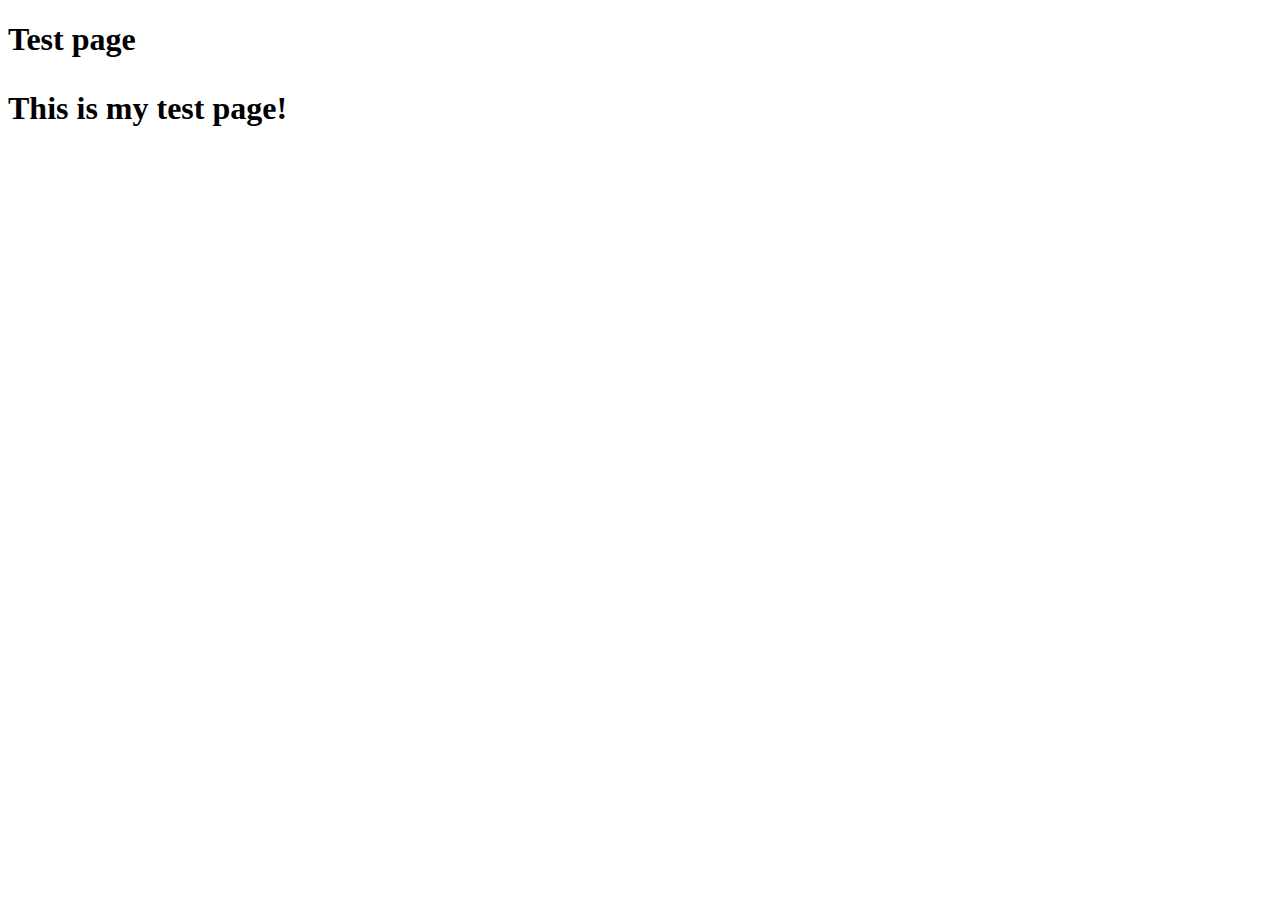
<file: example/index.html>
<!DOCTYPE html>
<html lang="en">
<head>
    <meta charset="UTF-8">
    <meta http-equiv="X-UA-Compatible" content="IE=edge">
    <meta name="viewport" content="width=device-width, initial-scale=1.0">
    <title>Document</title>
</head>
<body>
    <h1>Test page
        <p>This is my test page!</p>
    </h1>
</body>
</html>
</file>
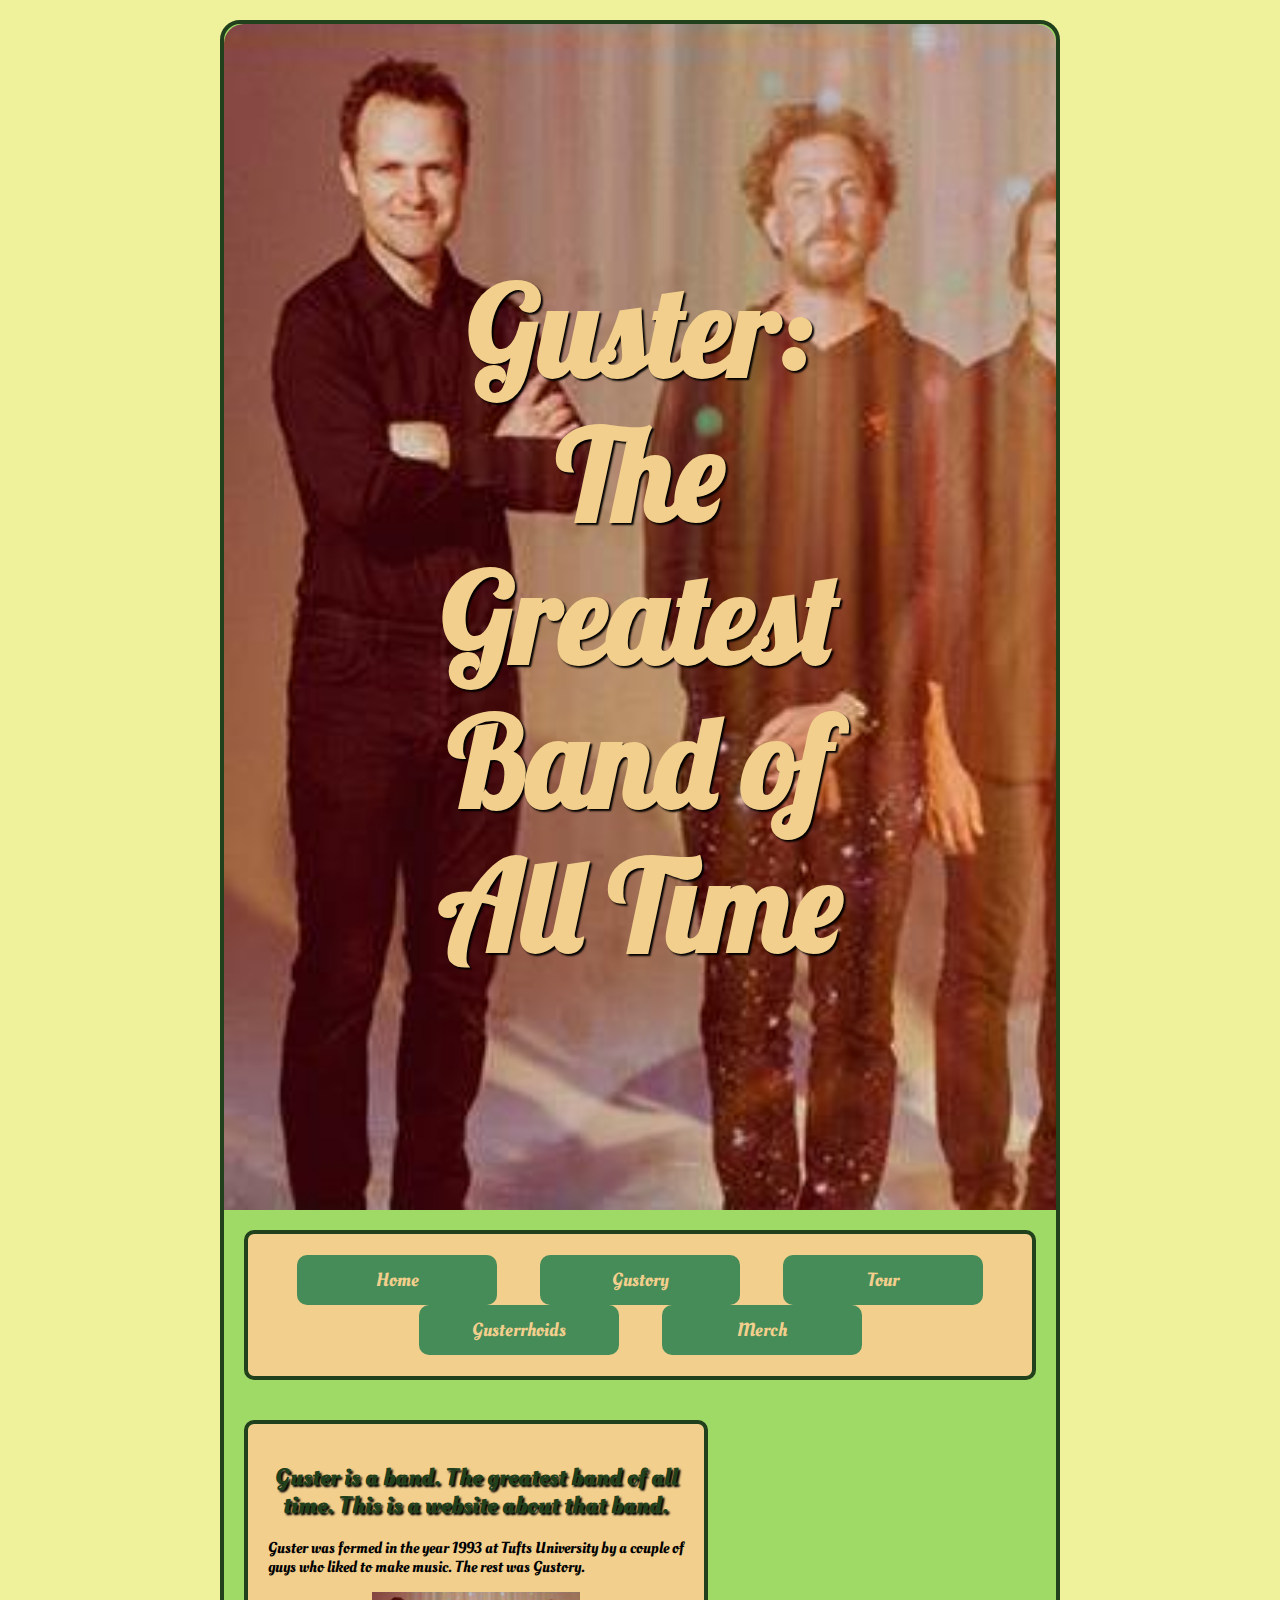
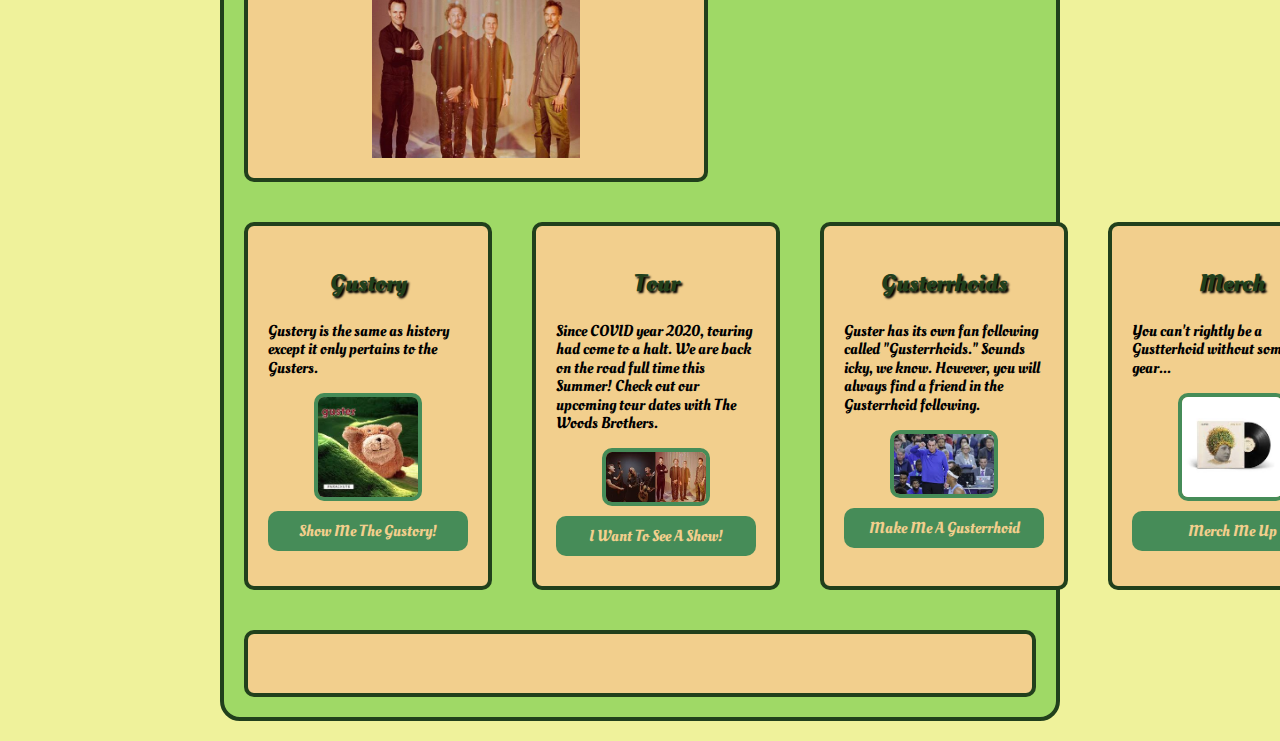
<file: Gusterrhoids/index.html>
<!DOCTYPE html>
<html lang="en">
<head>
    <meta charset="UTF-8">
    <link rel="preconnect" href="https://fonts.googleapis.com">
<link rel="preconnect" href="https://fonts.gstatic.com" crossorigin>
<link href="https://fonts.googleapis.com/css2?family=Lobster&family=Oleo+Script&display=swap" rel="stylesheet">
    <meta http-equiv="X-UA-Compatible" content="IE=edge">
    <meta name="viewport" content="width=device-width, initial-scale=1.0">
    <title>Guster: The Greatest Band of All Time</title>
    <link rel="shortcut icon" type="image/x-icon" href="images/favicon.ico">

    <link rel="stylesheet" href="css/normalize.css">
    <link rel="stylesheet" href="css/styles.css">
</head>
<body>
    <div id="container">


<header>
    <h1>Guster: The Greatest Band of All Time</h1>
</header>
<nav>
    <ul>
        <li><a href="index.html">Home</a></li>
        <li><a href="history.html">Gustory</a></li>
        <li><a href="tour.html">Tour</a></li>
        <li><a href="fans.html">Gusterrhoids</a></li>
        <li><a href="merch.html">Merch</a></li>
    </ul>
</nav>
<main>
<div id="upper_flex">
<section>
    <h2>Guster is a band. The greatest band of all time. This is a website about that band.</h2>
    <p>Guster was formed in the year 1993 at Tufts University by a couple of guys who liked to make music. The rest was Gustory.</p>
    <img src="images/welcome.jpg" alt="Welcome">
</section>

</div>
<div id="lower_flex">
    <div class="col">
        <h3>Gustory</h3>
        <p>Gustory is the same as history except it only pertains to the Gusters.</p>
        <img src="images/history1.jpg" alt="history1">
        <a class="button" href="history.html">Show Me The Gustory!</a>
    </div>
    <div class="col">
        <h3>Tour</h3>
        <p>Since COVID year 2020, touring had come to a halt. We are back on the road full time this Summer! Check out our upcoming tour dates with The Woods Brothers.</p>
        <img src="images/tour1.jpg" alt="Drange">
        <a class="button" href="tour.html">I Want To See A Show!</a>
    </div>
    <div class="col">
        <h3>Gusterrhoids</h3>
        <p>Guster has its own fan following called "Gusterrhoids." Sounds icky, we know. However, you will always find a friend in the Gusterrhoid following.</p>
        <img src="images/fan.jpg" alt="fan">
        <a class="button" href="fans.html">Make Me A Gusterrhoid</a></div>
    <div class="col">
        <h3>Merch</h3>
        <p>You can't rightly be a Gustterhoid without some Guster gear...</p>
        <img src="images/merch1.jpg" alt="merch1">
        <a class="button" href="merch.html">Merch Me Up</a>
    </div>
</div>

</main>
<footer>&copy;Gusterrhoids 2022</footer>
</div>  
</body>
</html>
</file>
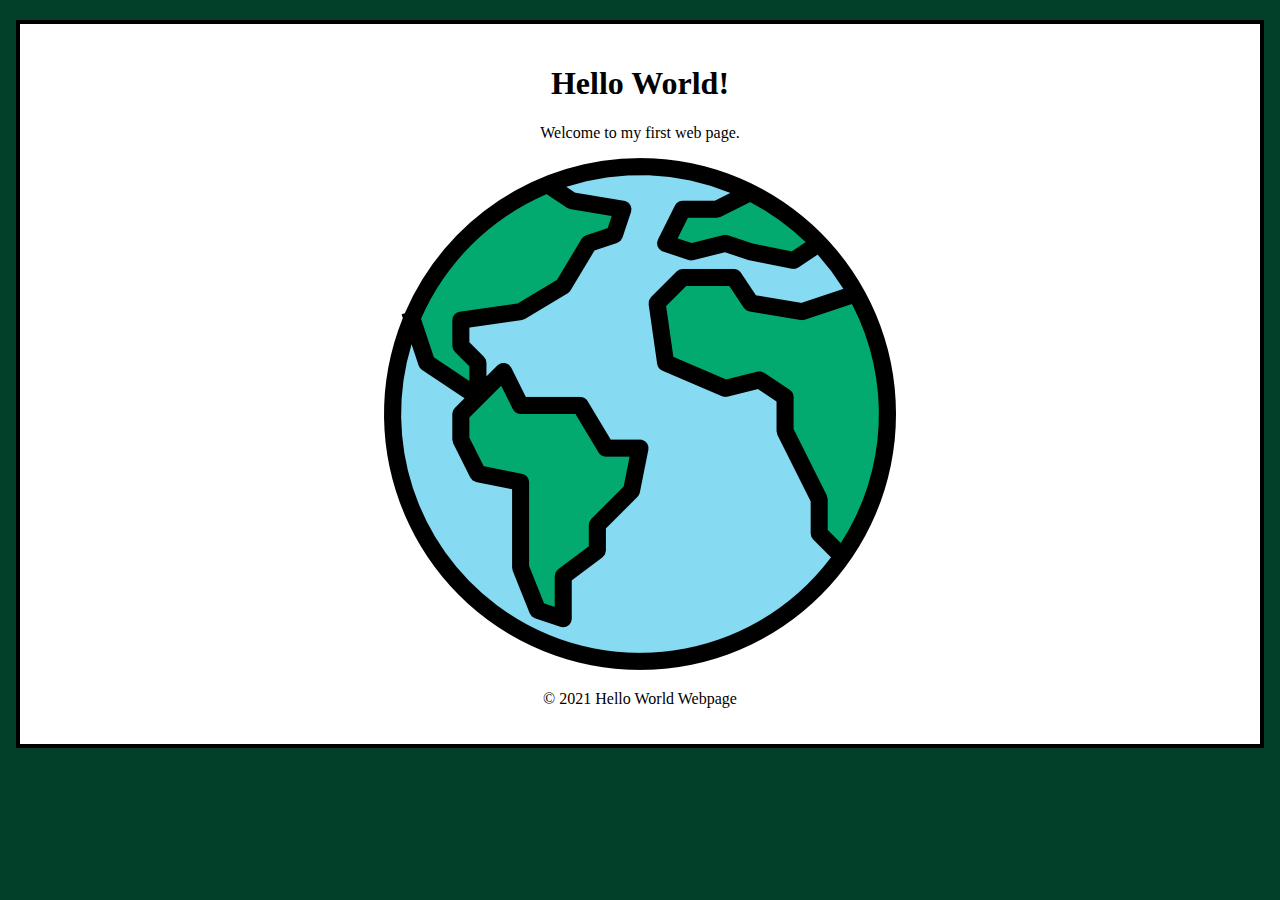
<file: hello__world/index.html>
<!DOCTYPE html>
 <html lang="en">
     <head>
         <meta charset="utf-8">
         <title>Hello World!</title>
         <style>
             html {
                 background-color: #024029;
             }
        

             body{
                 width: 1200px;
                 margin: 20px auto;
                 padding: 20px;
                 border: 4px solid #000;
                 background-color: white;
                 text-align: center;

             }

         </style>

     </head>
     <body>
         <h1>Hello World!</h1>
         <p>Welcome to my first web page.</p>
         <img src="images/world.png" alt="Hello World">
         <p>&copy; 2021 Hello World Webpage</p>
     </body>
 </html>
</file>
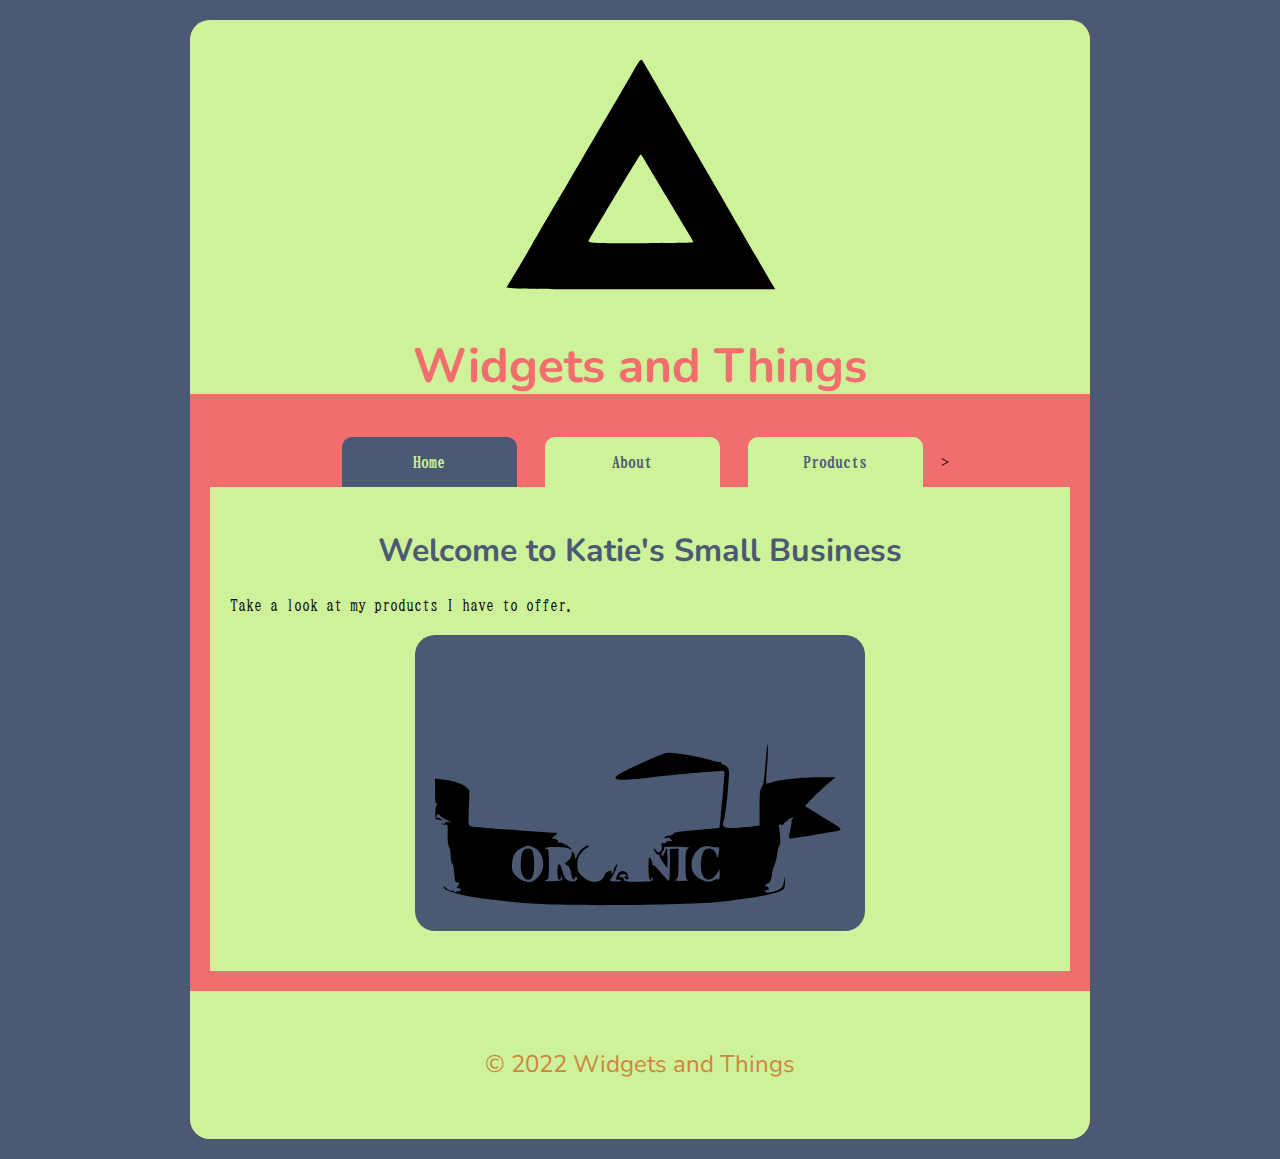
<file: Lab2/index.html>
<!DOCTYPE html>
<html lang="en">
<head>
    <title>Widgets and Things</title>
    <meta charset="utf-8">
    <link rel="preconnect" href="https://fonts.googleapis.com">
<link rel="preconnect" href="https://fonts.gstatic.com" crossorigin>
<link href="https://fonts.googleapis.com/css2?family=BIZ+UDMincho&family=Nunito:wght@200&display=swap" rel="stylesheet">
    <link rel="stylesheet" href="css files/normalize.css">
    <link rel="stylesheet" href="css files/styles.css">
    </head>
    
    <body>
        <div id="container">
<header>
    <img src="images/logo.svg" alt="Company Logo">
    <h1>Widgets and Things</h1>
</header>
<nav>
    
        <a class="active" href="index.html">Home</a></li>
            <a href="about.html">About</a></li>
            <a href="products.html">Products</a></li>
    >
</nav>
<main>
    <h2>Welcome to Katie's Small Business</h2>
    <p>Take a look at my products I have to offer.</p>
    <img src="images/product1.svg" alt="Product 1">
</main>
<footer>&copy; 2022 Widgets and Things</footer>
</div>


    </body>
</html>
</file>
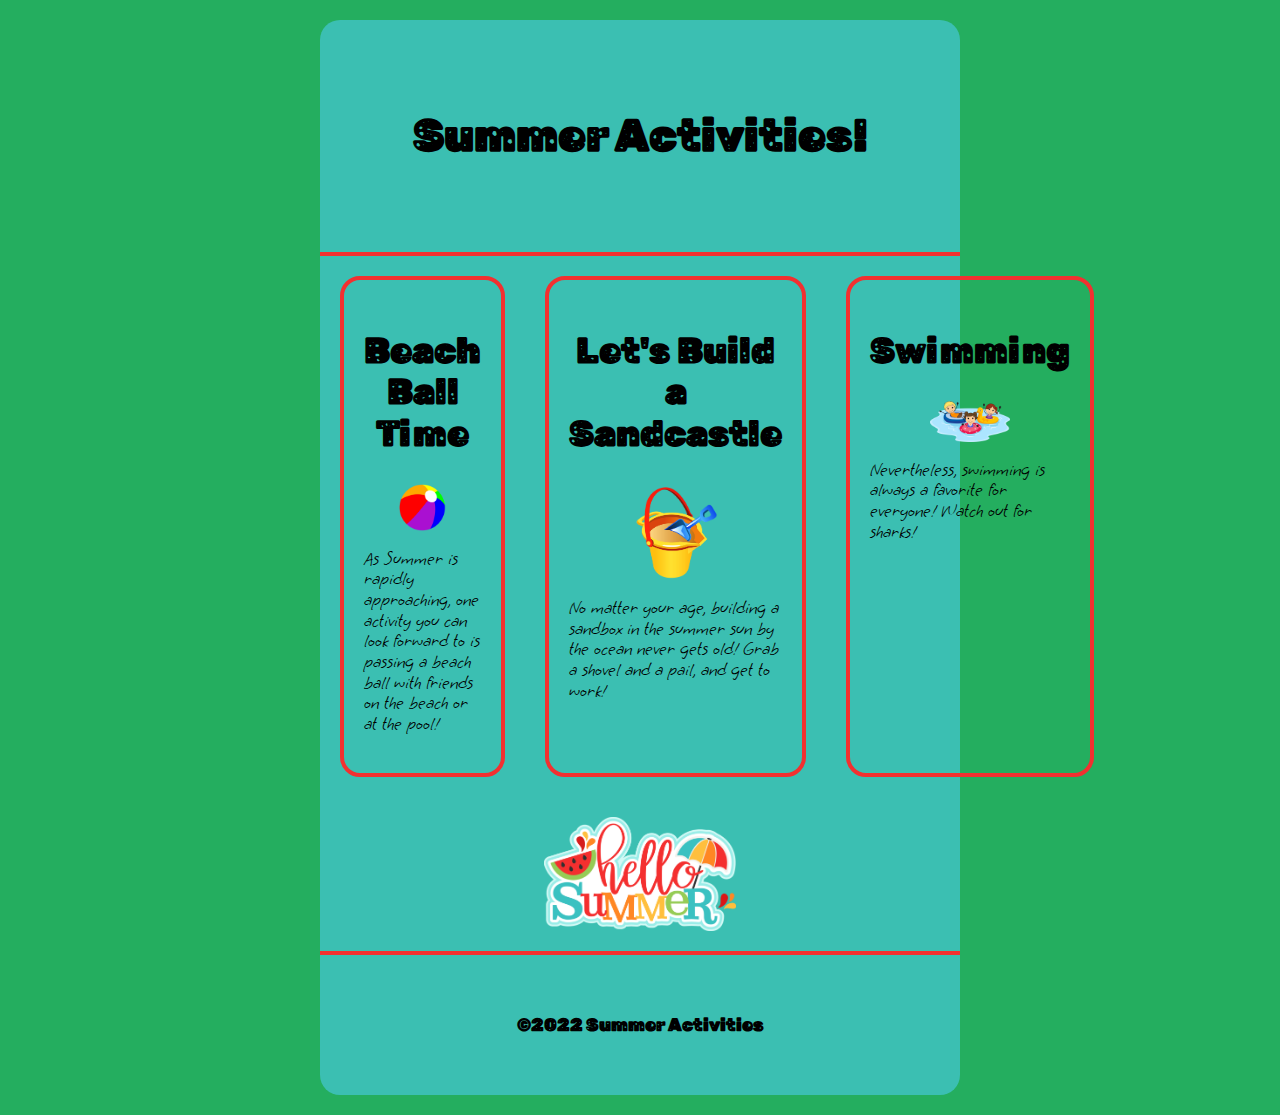
<file: Lab3/index.html>
<!DOCTYPE html>
<html lang="en">
<head>
    <meta charset="UTF-8">
    <meta http-equiv="X-UA-Compatible" content="IE=edge">
    <meta name="viewport" content="width=device-width, initial-scale=1.0">
    <title>CSS Flexbox</title>
    <link rel="preconnect" href="https://fonts.googleapis.com">
<link rel="preconnect" href="https://fonts.gstatic.com" crossorigin>
<link href="https://fonts.googleapis.com/css2?family=Grape+Nuts&family=Rubik+Moonrocks&display=swap" rel="stylesheet">
    <link rel="stylesheet" href="css/normalize.css">
    <link rel="stylesheet" href="css/styles.css">
    
</head>
<body>
    <div id="container">
        <header>
            <h1>Summer Activities!</h1>
        </header>
        <main>
<div id="flex">
    <div class="col">
        <h2>Beach Ball Time</h2>
        <img src="images/code.png" alt="random">
        <p>As Summer is rapidly approaching, one activity you can look forward to is passing a beach ball with friends on the beach or at the pool!</p>
     </div>
    <div class="col"> 
        <h2>Let's Build a Sandcastle</h2>
        <img src="images/laptop.png" alt="random">
        <p>No matter your age, building a sandbox in the summer sun by the ocean never gets old! Grab a shovel and a pail, and get to work!</p>
    </div>
    <div class="col">
    <h2>Swimming</h2>
    <img src="images/wireless-router.png" alt="random">
    <p>Nevertheless, swimming is always a favorite for everyone! Watch out for sharks!</div>
    </div>
        <img class="main_img" src="images/css.png" alt="random">
        </main>
        <footer>&copy;2022 Summer Activities</footer>
    </div>

</body>
</html>
</file>
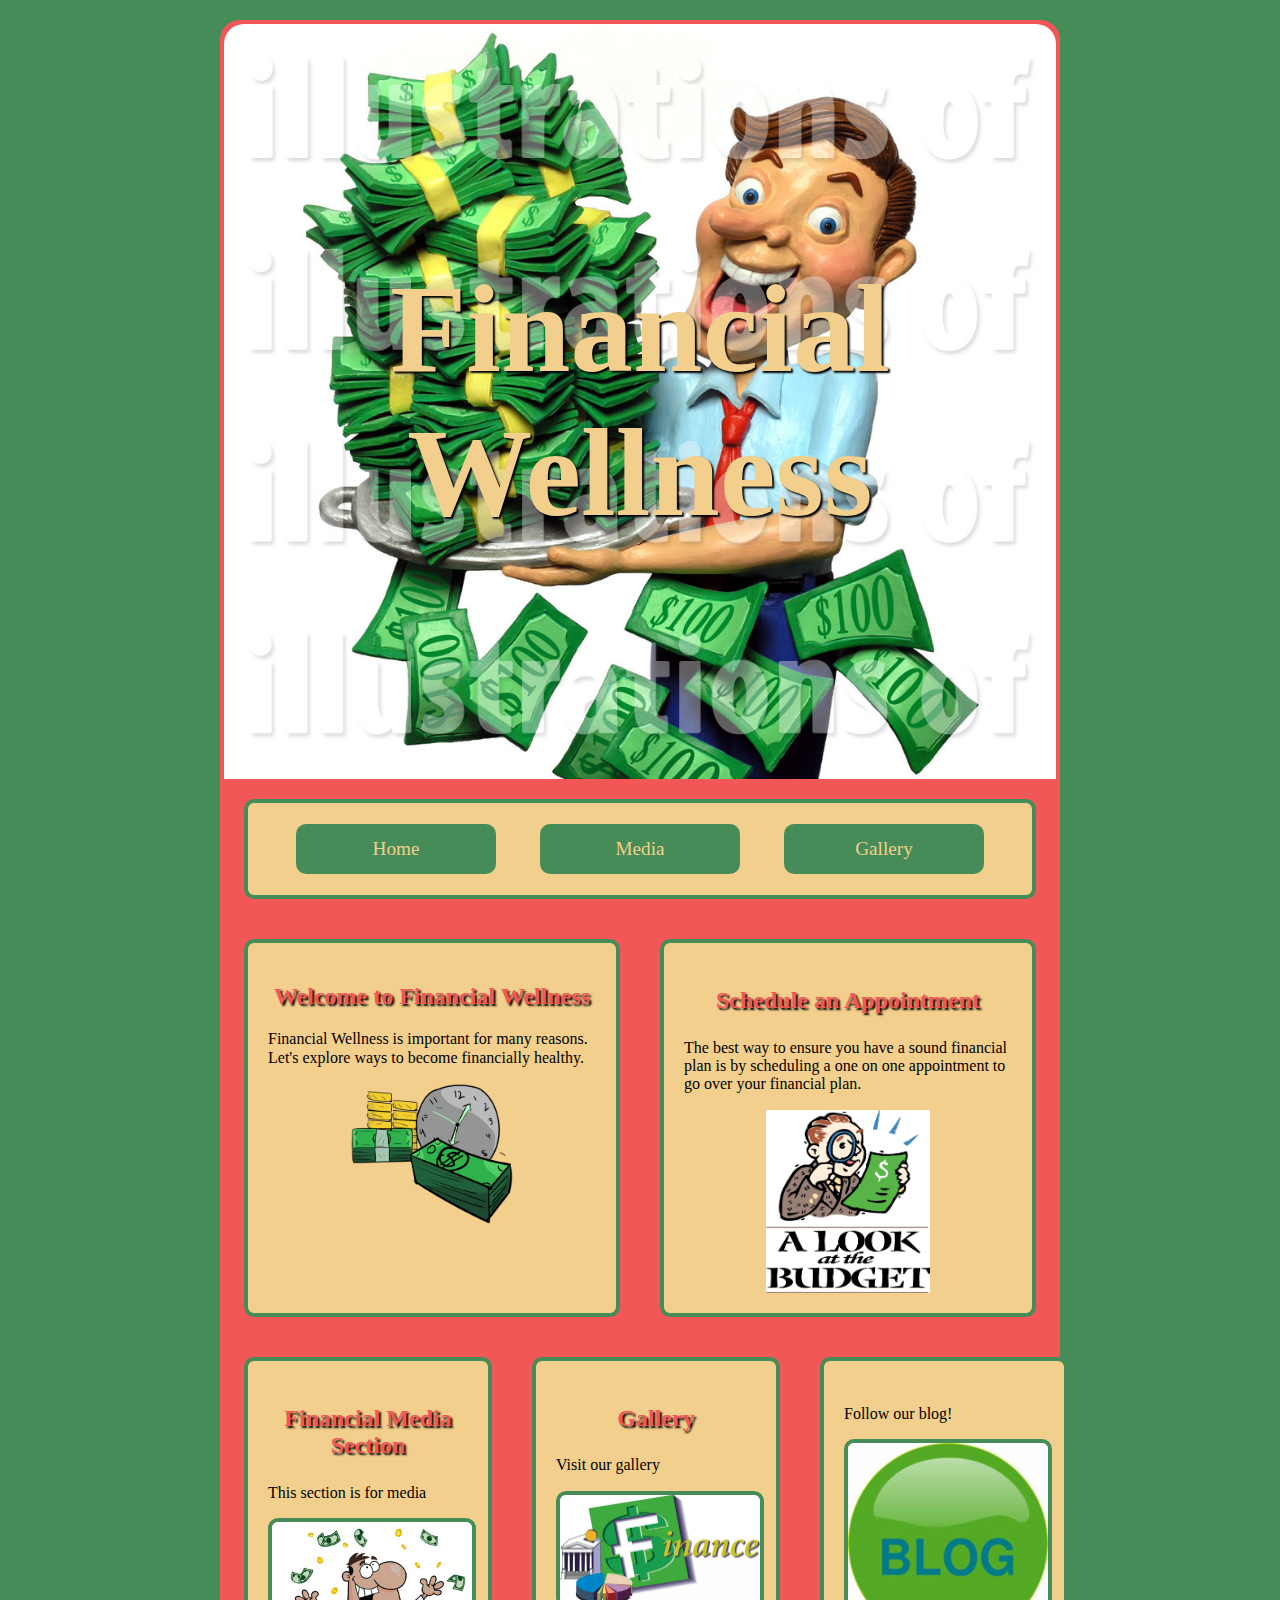
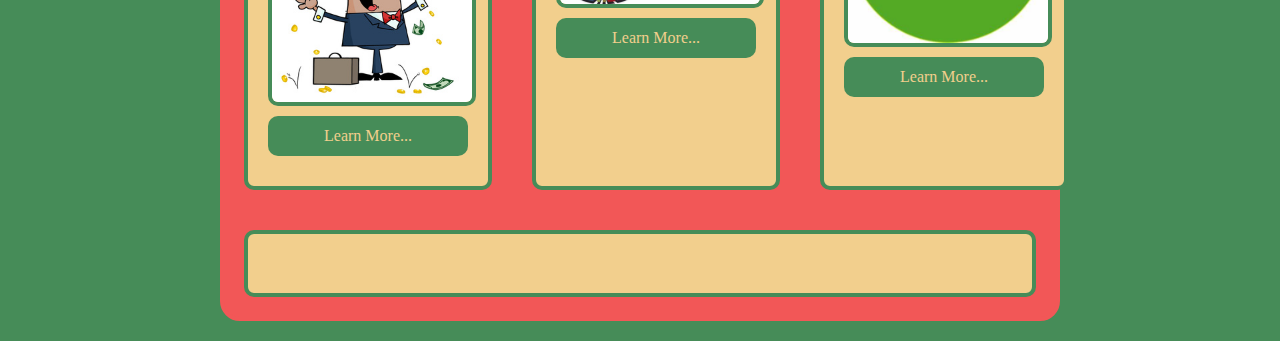
<file: Lab4/index.html>
<!DOCTYPE html>
<html lang="en">
<head>
    <meta charset="UTF-8">
    <meta http-equiv="X-UA-Compatible" content="IE=edge">
    <meta name="viewport" content="width=device-width, initial-scale=1.0">
    <title>Long Drive Golf Course</title>
    <link rel="stylesheet" href="css/normalize.css">
    <link rel="stylesheet" href="css/styles.css">
</head>
<body>
    <div id="container">


<header>
    <h1>Financial Wellness</h1>
</header>
<nav>
    <ul>
        <li><a href="index.html">Home</a></li>
        <li><a href="media.html">Media</a></li>
        <li><a href="gallery.html">Gallery</a></li>
    </ul>
</nav>
<main>
<div id="upper_flex">
<section>
    <h2>Welcome to Financial Wellness</h2>
    <p>Financial Wellness is important for many reasons. Let's explore ways to become financially healthy.</p>
    <img src="images/birdie.png" alt="Golf">
</section>
<aside>
    <h3>Schedule an Appointment</h3>
    <p>The best way to ensure you have a sound financial plan is by scheduling a one on one appointment to go over your financial plan.</p>
    <img src="images/gcourse3.jpg" alt="Golf">
</aside>
</div>
<div id="lower_flex">
    <div class="col">
        <h3>Financial Media Section</h3>
        <p>This section is for media</p>
        <img src="images/drange1.jpg" alt="Drange">
        <a class="button" href="media.html">Learn More...</a>
    </div>
    <div class="col">
        <h3>Gallery</h3>
        <p>Visit our gallery</p>
        <img src="images/drange2.jpg" alt="Drange2">
        <a class="button" href="media.html">Learn More...</a></div>
    <div class="col">
        <h3></h3>
        <p>Follow our blog!</p>
        <img src="images/drange3.jpg" alt="Drange3">
        <a class="button" href="#">Learn More...</a>
    </div>
</div>

</main>
<footer>&copy;Financial Wellness 2022</footer>
</div>  
</body>
</html>
</file>
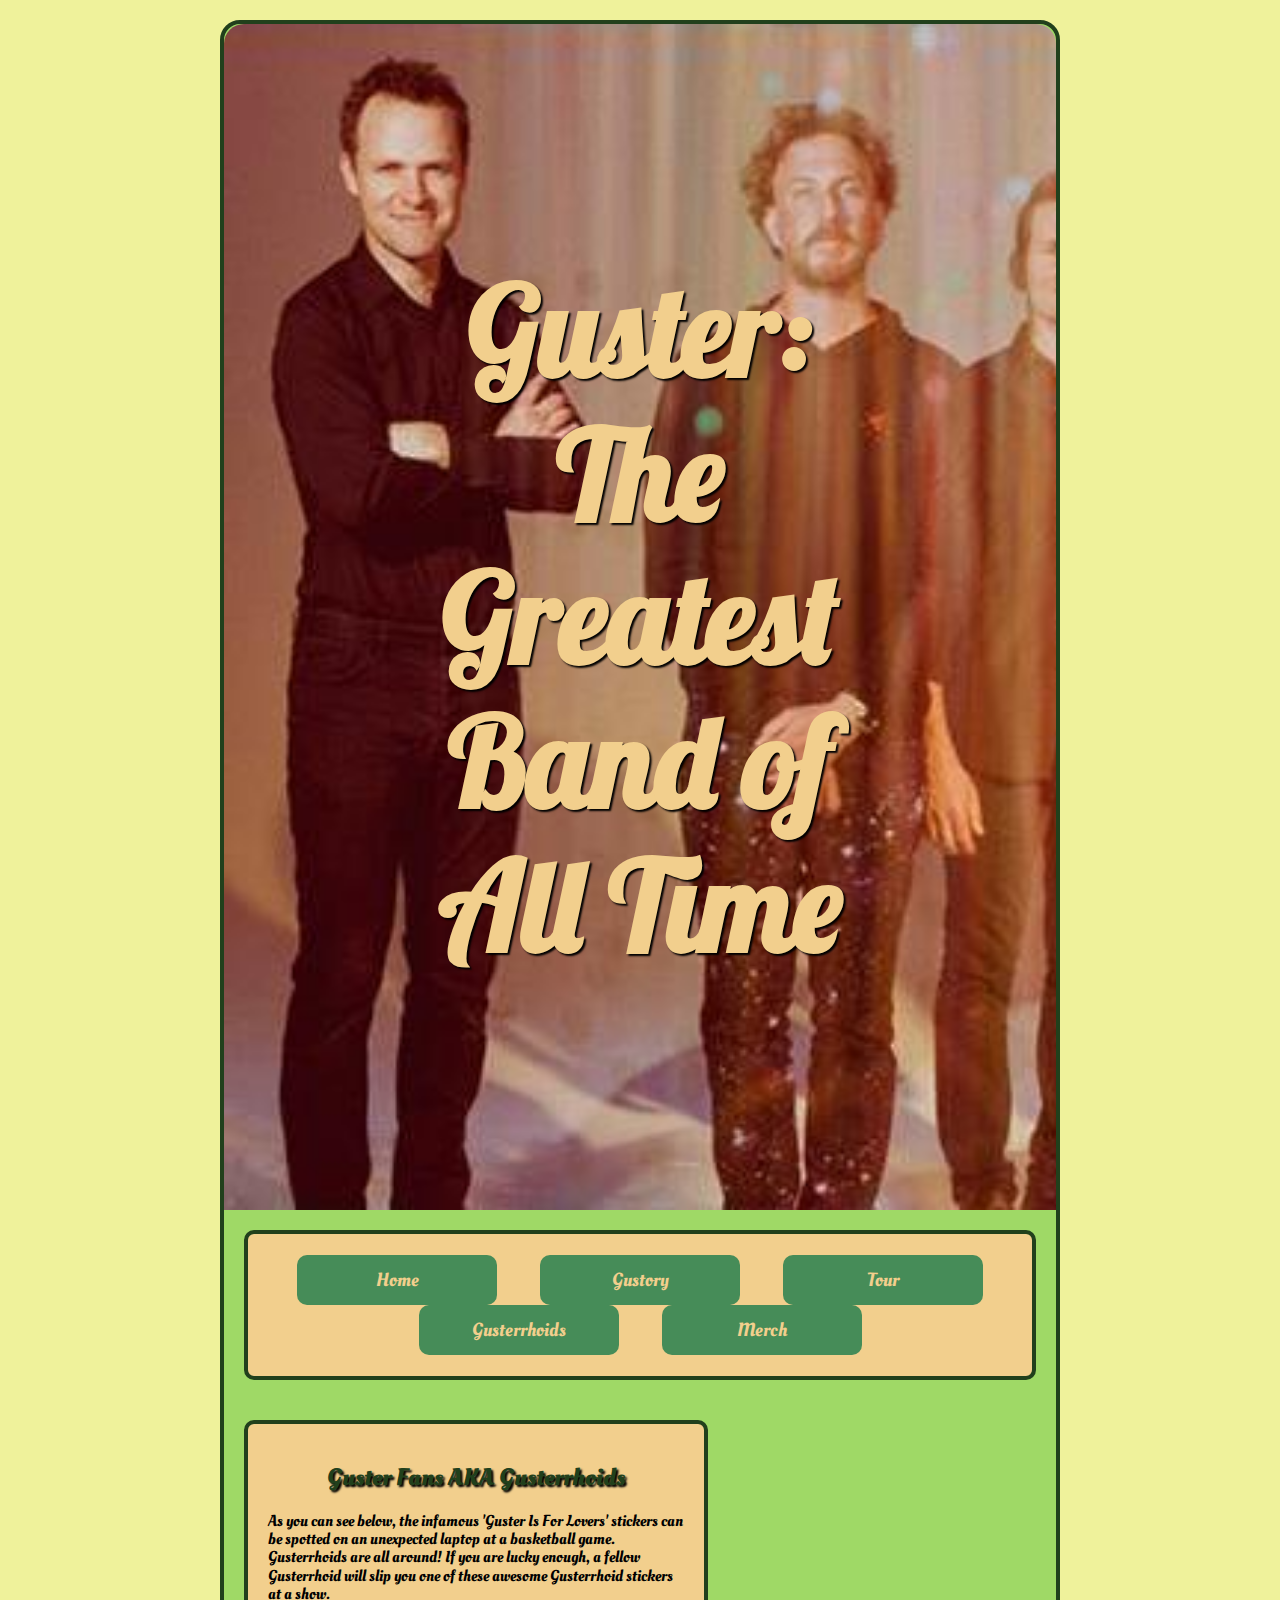
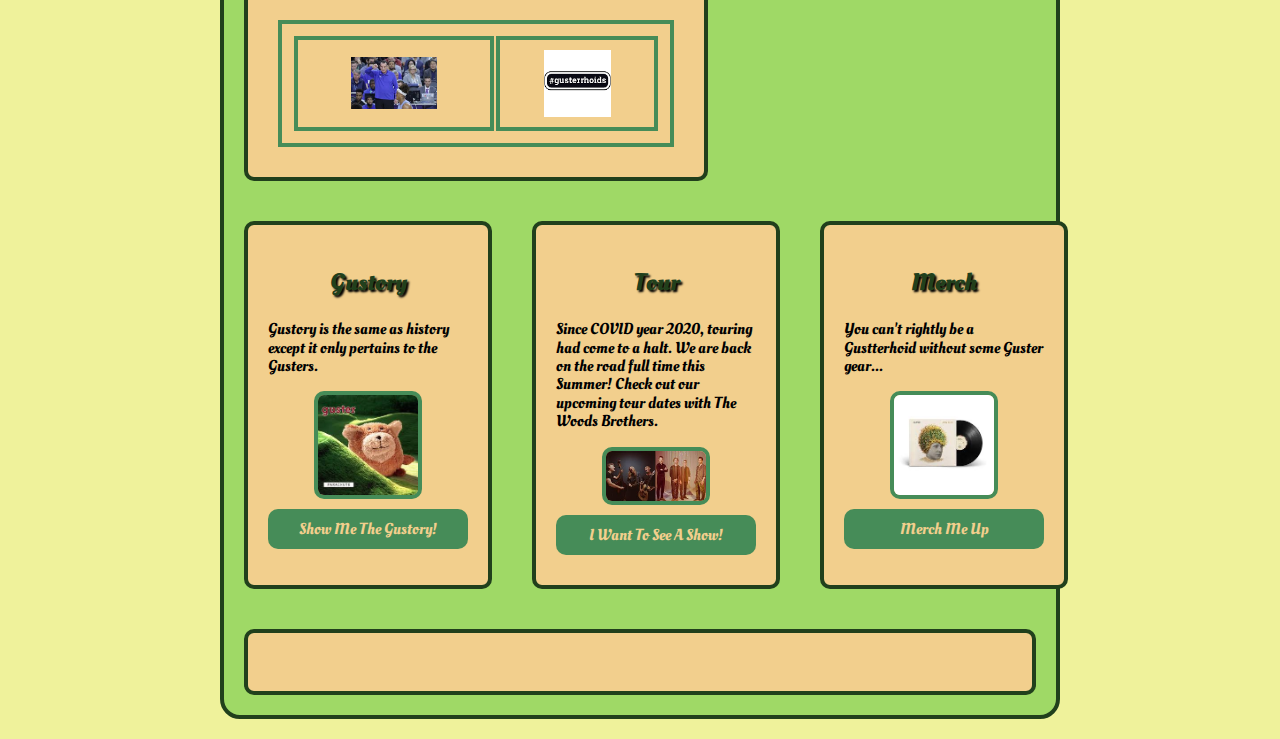
<file: Gusterrhoids/fans.html>
<!DOCTYPE html>
<html lang="en">
<head>
    <meta charset="UTF-8">
    <link rel="preconnect" href="https://fonts.googleapis.com">
<link rel="preconnect" href="https://fonts.gstatic.com" crossorigin>
<link href="https://fonts.googleapis.com/css2?family=Lobster&family=Oleo+Script&display=swap" rel="stylesheet">
    <meta http-equiv="X-UA-Compatible" content="IE=edge">
    <meta name="viewport" content="width=device-width, initial-scale=1.0">
    <title>Guster: The Greatest Band of All Time</title>
    <link rel="shortcut icon" type="image/x-icon" href="images/favicon.ico">

    <link rel="stylesheet" href="css/normalize.css">
    <link rel="stylesheet" href="css/styles.css">
</head>
<body>
    <div id="container">


<header>
    <h1>Guster: The Greatest Band of All Time</h1>
</header>
<nav>
    <ul>
        <li><a href="index.html">Home</a></li>
        <li><a href="history.html">Gustory</a></li>
        <li><a href="tour.html">Tour</a></li>
        <li><a href="fans.html">Gusterrhoids</a></li>
        <li><a href="merch.html">Merch</a></li>
    </ul>
</nav>
<main>
    
<div id="upper_flex">
    <section class="single_col">
    <h2>Guster Fans AKA Gusterrhoids</h2>
    <p>As you can see below, the infamous 'Guster Is For Lovers' stickers can be spotted on an unexpected laptop at a basketball game. Gusterrhoids are all around! If you are lucky enough, a fellow Gusterrhoid will slip you one of these awesome Gusterrhoid stickers at a show.</p>
    
<table>
        <tr>

            <td><img src="images/fan.jpg" alt="fan"></td>
            <td><img src="images/fan1.png" alt="fan1"></td>
    

        </tr>
       </tr>
    </table>
    



    </section>
    
</div>
<div id="lower_flex">
    <div class="col">
        <h3>Gustory</h3>
        <p>Gustory is the same as history except it only pertains to the Gusters.</p>
        <img src="images/history1.jpg" alt="history1">
        <a class="button" href="history.html">Show Me The Gustory!</a>
    </div>
    <div class="col">
        <h3>Tour</h3>
        <p>Since COVID year 2020, touring had come to a halt. We are back on the road full time this Summer! Check out our upcoming tour dates with The Woods Brothers.</p>
        <img src="images/tour1.jpg" alt="Drange">
        <a class="button" href="tour.html">I Want To See A Show!</a>
    </div>
    <div class="col">
        <h3>Merch</h3>
        <p>You can't rightly be a Gustterhoid without some Guster gear...</p>
        <img src="images/merch1.jpg" alt="merch1">
        <a class="button" href="merch.html">Merch Me Up</a>
    </div>
</div>

</main>
<footer>&copy;Gusterrhoids 2022</footer>
</div>  
</body>
</html>
</file>
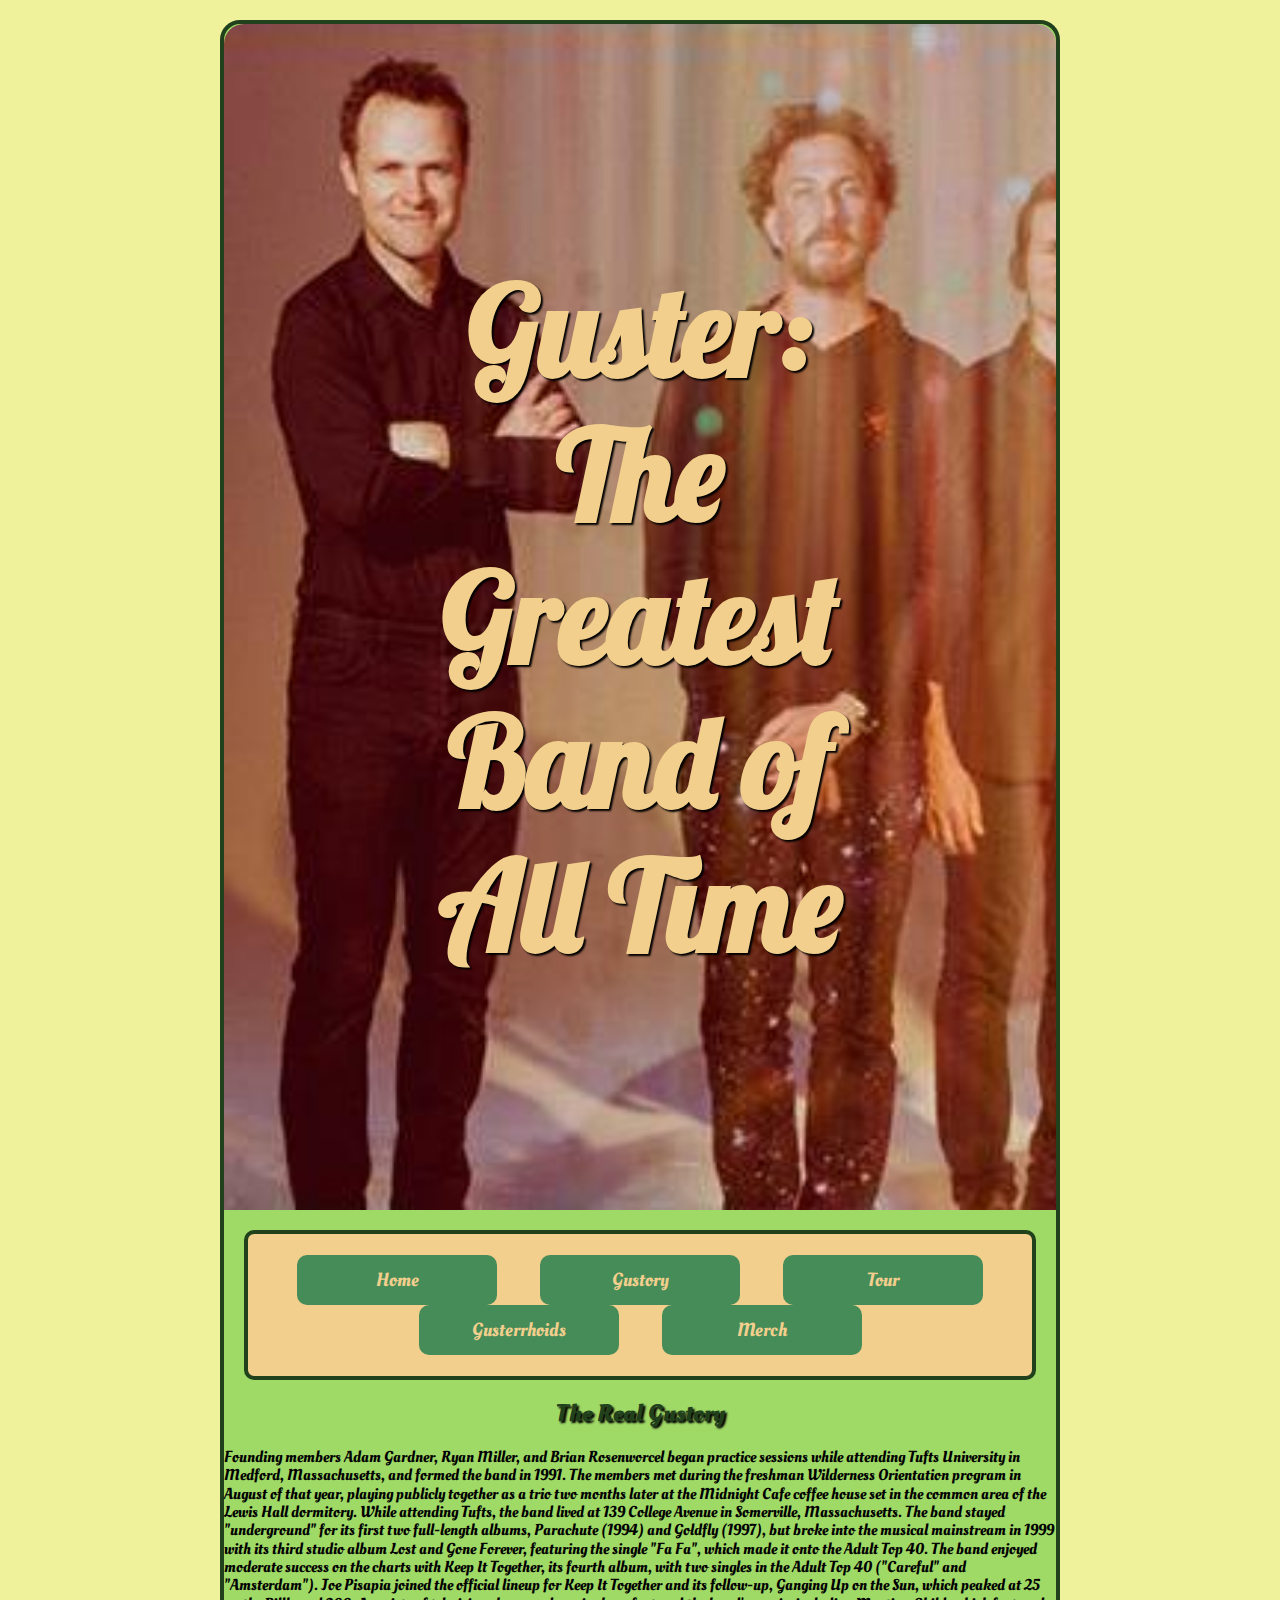
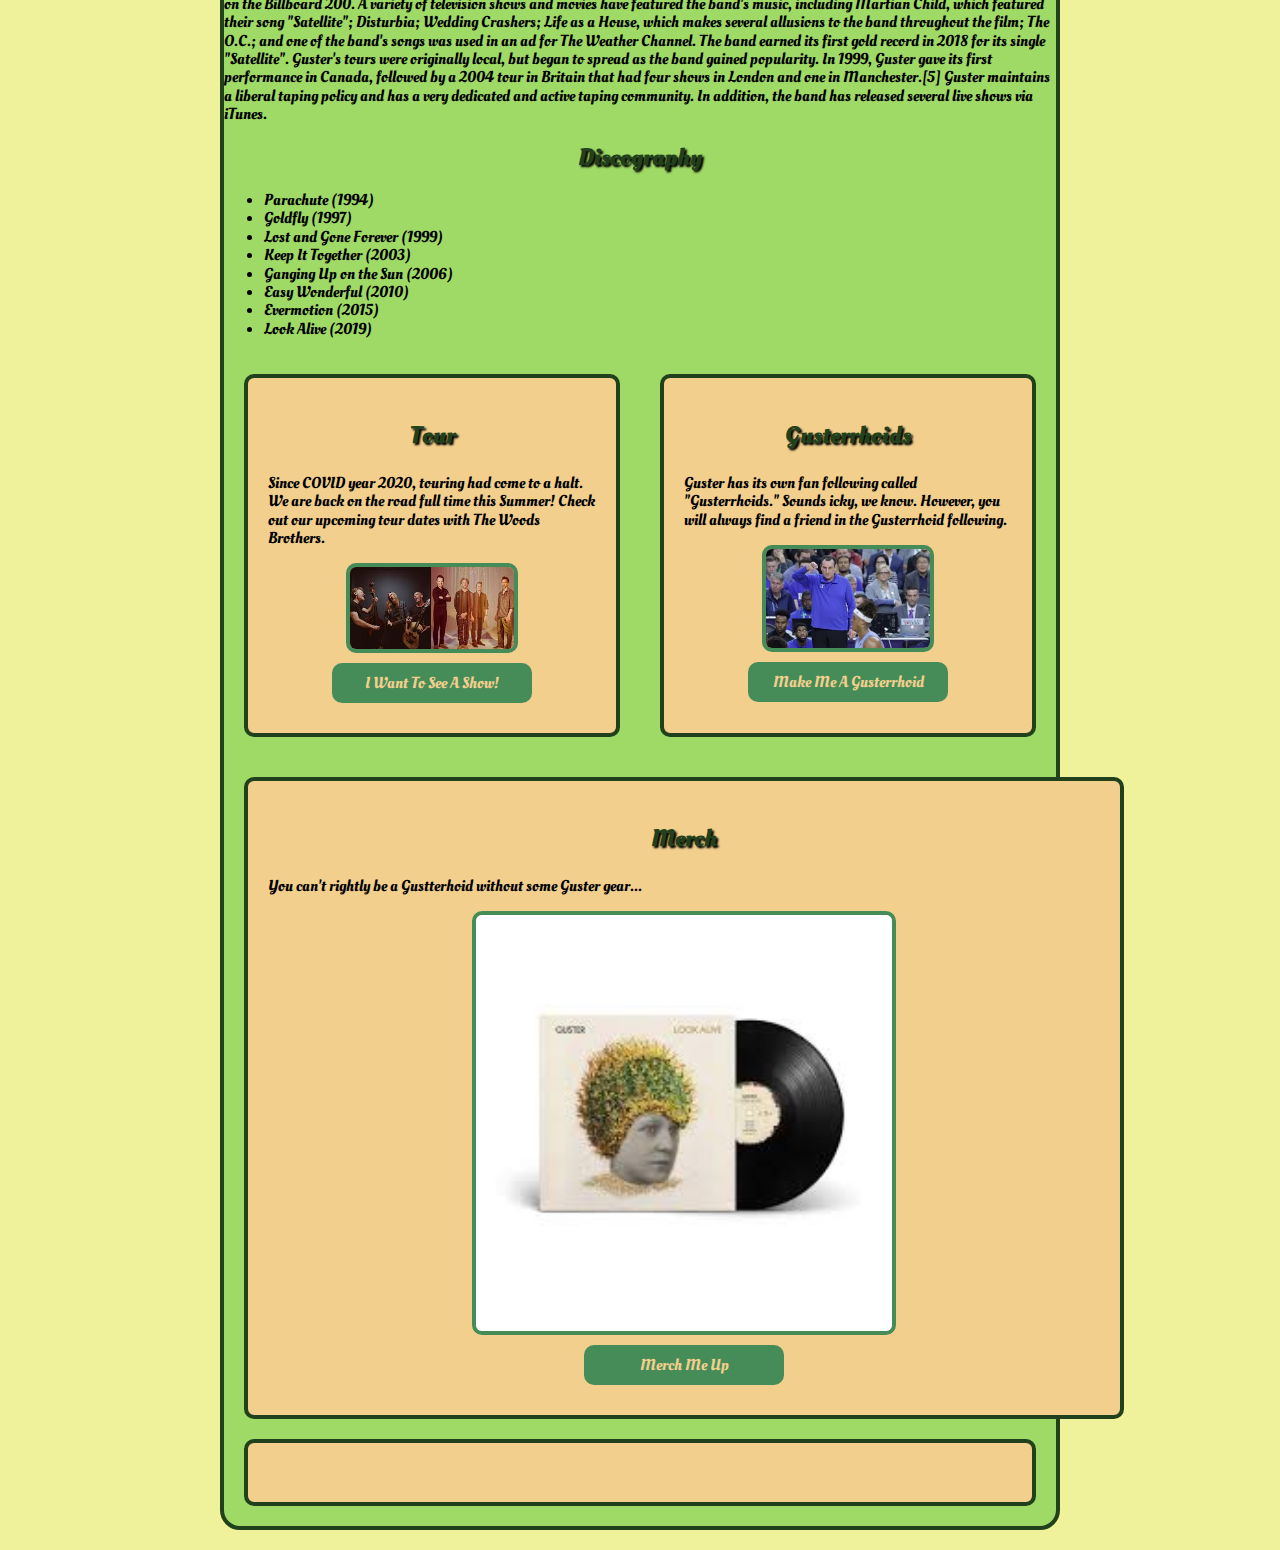
<file: Gusterrhoids/history.html>
<!DOCTYPE html>
<html lang="en">
<head>
    <meta charset="UTF-8">
    <link rel="preconnect" href="https://fonts.googleapis.com">
    <link rel="preconnect" href="https://fonts.gstatic.com" crossorigin>
    <link href="https://fonts.googleapis.com/css2?family=Lobster&family=Oleo+Script&display=swap" rel="stylesheet">
    <meta http-equiv="X-UA-Compatible" content="IE=edge">
    <meta name="viewport" content="width=device-width, initial-scale=1.0">
    <title>Guster: The Greatest Band of All Time</title>
    <link rel="shortcut icon" type="image/x-icon" href="images/favicon.ico">

    <link rel="stylesheet" href="css/normalize.css">
    <link rel="stylesheet" href="css/styles.css">
</head>
<body>
    <div id="container">


<header>
    <h1>Guster: The Greatest Band of All Time</h1>
</header>
<nav>
    <ul>
        <li><a href="index.html">Home</a></li>
        <li><a href="history.html">Gustory</a></li>
        <li><a href="tour.html">Tour</a></li>
        <li><a href="fans.html">Gusterrhoids</a></li>
        <li><a href="merch.html">Merch</a></li>
    </ul>
</nav>

<h2>The Real Gustory</h2>
<p>Founding members Adam Gardner, Ryan Miller, and Brian Rosenworcel began practice sessions while attending Tufts University in Medford, Massachusetts, and formed the band in 1991. The members met during the freshman Wilderness Orientation program in August of that year, playing publicly together as a trio two months later at the Midnight Cafe coffee house set in the common area of the Lewis Hall dormitory. While attending Tufts, the band lived at 139 College Avenue in Somerville, Massachusetts. The band stayed "underground" for its first two full-length albums, Parachute (1994) and Goldfly (1997), but broke into the musical mainstream in 1999 with its third studio album Lost and Gone Forever, featuring the single "Fa Fa", which made it onto the Adult Top 40. The band enjoyed moderate success on the charts with Keep It Together, its fourth album, with two singles in the Adult Top 40 ("Careful" and "Amsterdam"). Joe Pisapia joined the official lineup for Keep It Together and its follow-up, Ganging Up on the Sun, which peaked at 25 on the Billboard 200. A variety of television shows and movies have featured the band's music, including Martian Child, which featured their song "Satellite"; Disturbia; Wedding Crashers; Life as a House, which makes several allusions to the band throughout the film; The O.C.; and one of the band's songs was used in an ad for The Weather Channel. The band earned its first gold record in 2018 for its single "Satellite". Guster's tours were originally local, but began to spread as the band gained popularity. In 1999, Guster gave its first performance in Canada, followed by a 2004 tour in Britain that had four shows in London and one in Manchester.[5] Guster maintains a liberal taping policy and has a very dedicated and active taping community. In addition, the band has released several live shows via iTunes.</p>
<h2>Discography</h2>
<ul><li>Parachute (1994)</li>
    <li>Goldfly (1997)</li>
    <li>Lost and Gone Forever (1999)</li>
    <li>Keep It Together (2003)</li>
    <li>Ganging Up on the Sun (2006)</li>
   <li>Easy Wonderful (2010)</li>
    <li>Evermotion (2015)</li>
    <li>Look Alive (2019)</li>
    </ul>
    <main>
<div id="lower_flex">
    <div class="col">
        <h3>Tour</h3>
        <p>Since COVID year 2020, touring had come to a halt. We are back on the road full time this Summer! Check out our upcoming tour dates with The Woods Brothers.</p>
        <img src="images/tour1.jpg" alt="Drange">
        <a class="button" href="tour.html">I Want To See A Show!</a>
    </div>
    <div class="col">
        <h3>Gusterrhoids</h3>
        <p>Guster has its own fan following called "Gusterrhoids." Sounds icky, we know. However, you will always find a friend in the Gusterrhoid following.</p>
        <img src="images/fan.jpg" alt="fan">
        <a class="button" href="fans.html">Make Me A Gusterrhoid</a></div>
    </div>
    <div class="col">
        <h3>Merch</h3>
        <p>You can't rightly be a Gustterhoid without some Guster gear...</p>
        <img src="images/merch1.jpg" alt="merch1">
        <a class="button" href="merch.html">Merch Me Up</a>
    </div>

</main>
<footer>&copy;Gusterrhoids 2022</footer> 
</body>
</html>
</file>
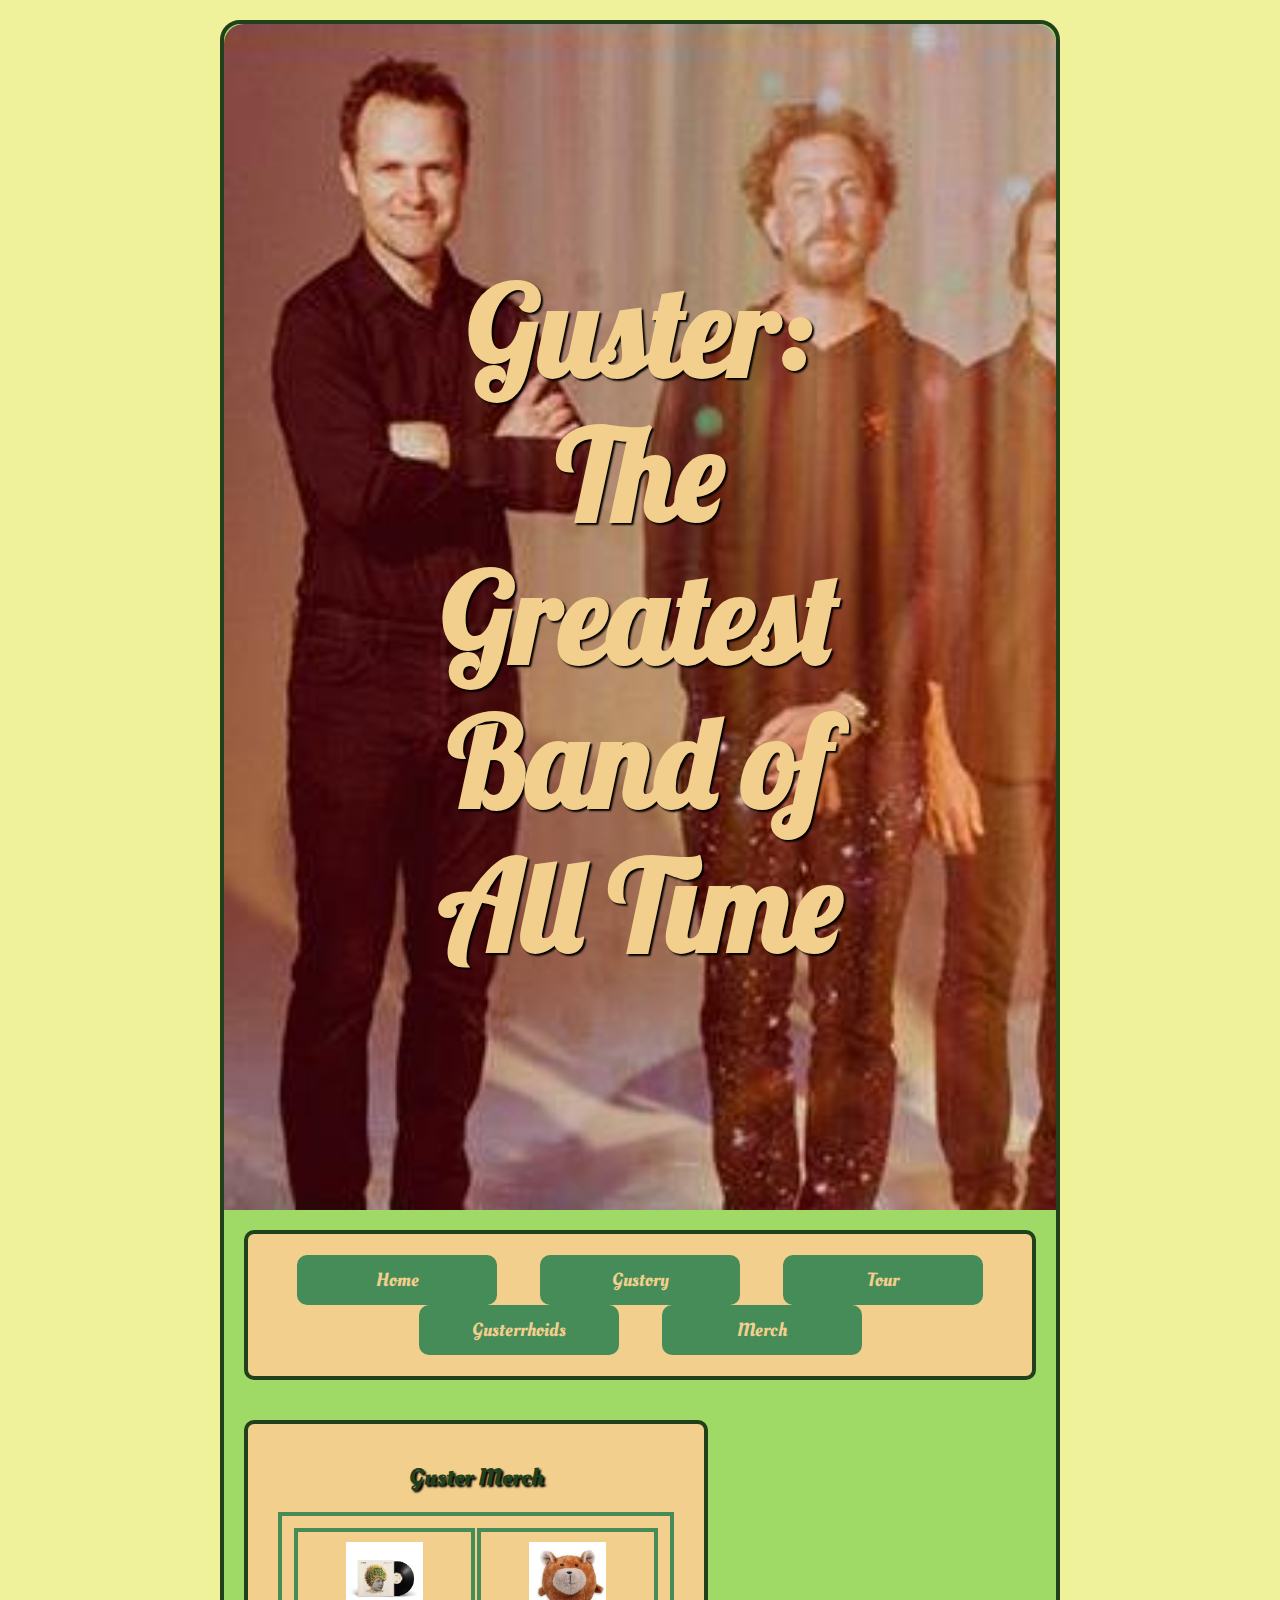
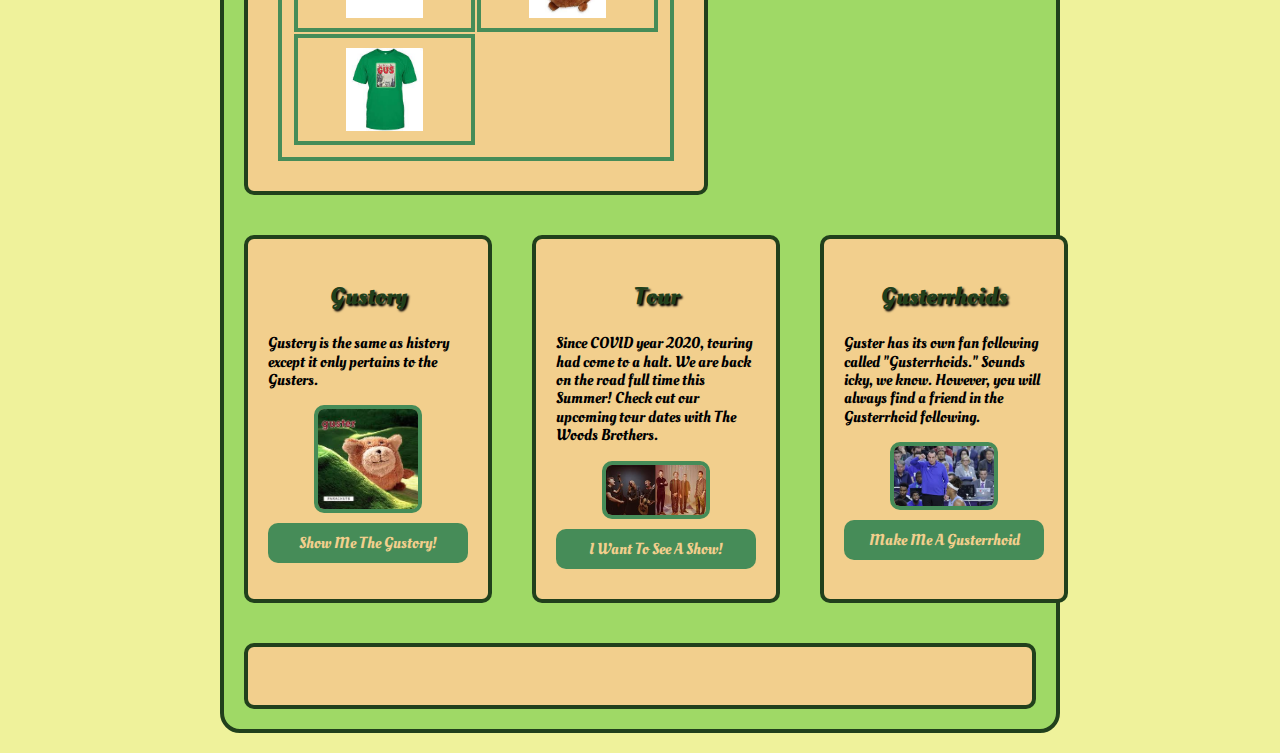
<file: Gusterrhoids/merch.html>
<!DOCTYPE html>
<html lang="en">
<head>
    <meta charset="UTF-8">
    <link rel="preconnect" href="https://fonts.googleapis.com">
    <link rel="preconnect" href="https://fonts.gstatic.com" crossorigin>
    <link href="https://fonts.googleapis.com/css2?family=Lobster&family=Oleo+Script&display=swap" rel="stylesheet">
    <meta http-equiv="X-UA-Compatible" content="IE=edge">
    <meta name="viewport" content="width=device-width, initial-scale=1.0">
    <title>Guster: The Greatest Band of All Time</title>
    <link rel="shortcut icon" type="image/x-icon" href="images/favicon.ico">

    <link rel="stylesheet" href="css/normalize.css">
    <link rel="stylesheet" href="css/styles.css">
</head>
<body>
    <div id="container">


<header>
    <h1>Guster: The Greatest Band of All Time</h1>
</header>
<nav>
    <ul>
        <li><a href="index.html">Home</a></li>
        <li><a href="history.html">Gustory</a></li>
        <li><a href="tour.html">Tour</a></li>
        <li><a href="fans.html">Gusterrhoids</a></li>
        <li><a href="merch.html">Merch</a></li>
    </ul>
</nav>
<main>
<div id="upper_flex">
    <section class="single_col">
    <h2>Guster Merch</h2>
    
    <div class="gallery">
<img class="gallery_img" src="images/merch1.jpg" alt="merch">
<img class="gallery_img" src="images/merch2.jpg" alt="merch">
<img class="gallery_img" src="images/merch3.jpg" alt="merch">

    </div>

    <table>
        <tr>

            <td><img src="images/merch1.jpg" alt="course"></td>
            <td><img src="images/merch2.jpg" alt="course"></td>

        </tr>
        <tr>

            <td><img src="images/merch3.jpg" alt="course"></td>


        </tr>
       
    </table>



    </section>
</div>
<div id="lower_flex">
    <div class="col">
        <h3>Gustory</h3>
        <p>Gustory is the same as history except it only pertains to the Gusters.</p>
        <img src="images/history1.jpg" alt="history1">
        <a class="button" href="history.html">Show Me The Gustory!</a>
    </div>
    <div class="col">
        <h3>Tour</h3>
        <p>Since COVID year 2020, touring had come to a halt. We are back on the road full time this Summer! Check out our upcoming tour dates with The Woods Brothers.</p>
        <img src="images/tour1.jpg" alt="Drange">
        <a class="button" href="tour.html">I Want To See A Show!</a>
    </div>
    <div class="col">
        <h3>Gusterrhoids</h3>
        <p>Guster has its own fan following called "Gusterrhoids." Sounds icky, we know. However, you will always find a friend in the Gusterrhoid following.</p>
        <img src="images/fan.jpg" alt="fan">
        <a class="button" href="fans.html">Make Me A Gusterrhoid</a></div>
    </div>

</main>
<footer>&copy;Gusterrhoids 2022</footer>
</div>  
</body>
</html>
</file>
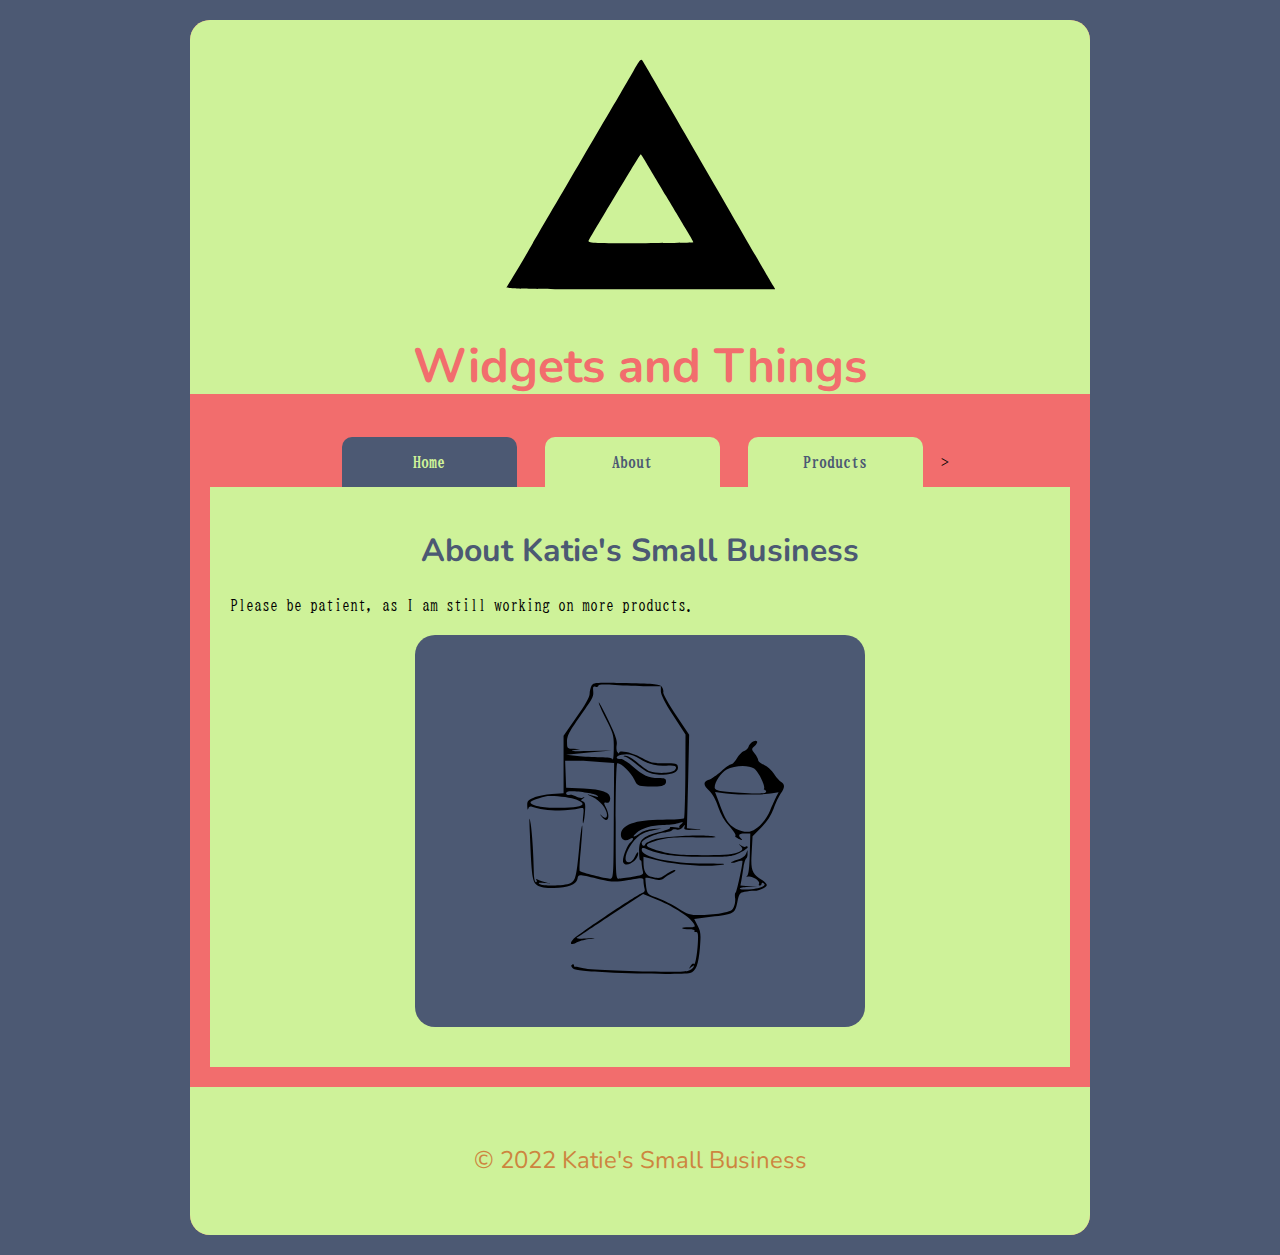
<file: Lab2/about.html>
<!DOCTYPE html>
<html lang="en">
<head>
    <title>Widgets and Things</title>
    <meta charset="utf-8">
    <link rel="preconnect" href="https://fonts.googleapis.com">
<link rel="preconnect" href="https://fonts.gstatic.com" crossorigin>
<link href="https://fonts.googleapis.com/css2?family=BIZ+UDMincho&family=Nunito:wght@200&display=swap" rel="stylesheet">
    <link rel="stylesheet" href="css files/normalize.css">
    <link rel="stylesheet" href="css files/styles.css">
    </head>
    
    <body>
        <div id="container">
<header>
    <img src="images/logo.svg" alt="Company Logo">
    <h1>Widgets and Things</h1>
</header>
<nav>
    
        <a class="active" href="index.html">Home</a></li>
            <a href="about.html">About</a></li>
            <a href="products.html">Products</a></li>
    >
</nav>
<main>
    <h2>About Katie's Small Business</h2>
    <p>Please be patient, as I am still working on more products.</p>
    <img src="images/product2.svg" alt="Product 2">
</main>
<footer>&copy; 2022 Katie's Small Business</footer>
</div>


    </body>
</html>
</file>
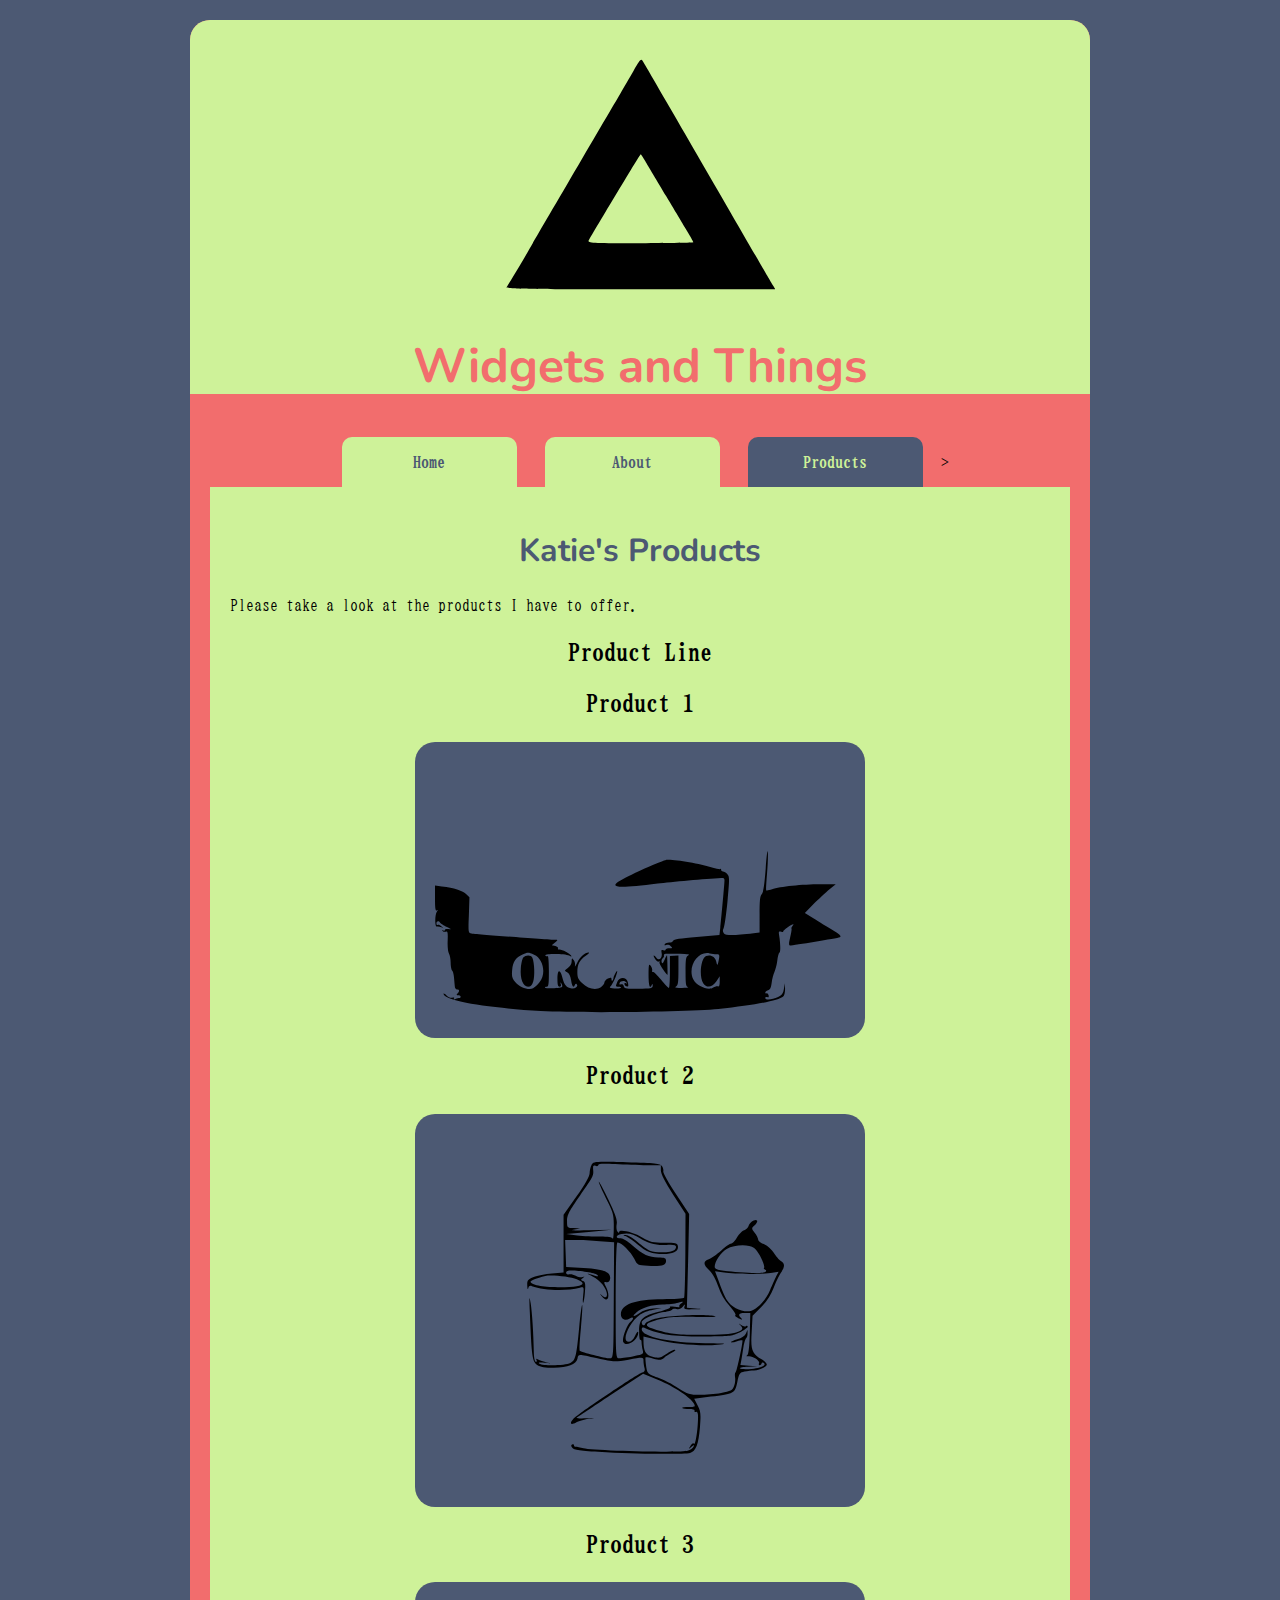
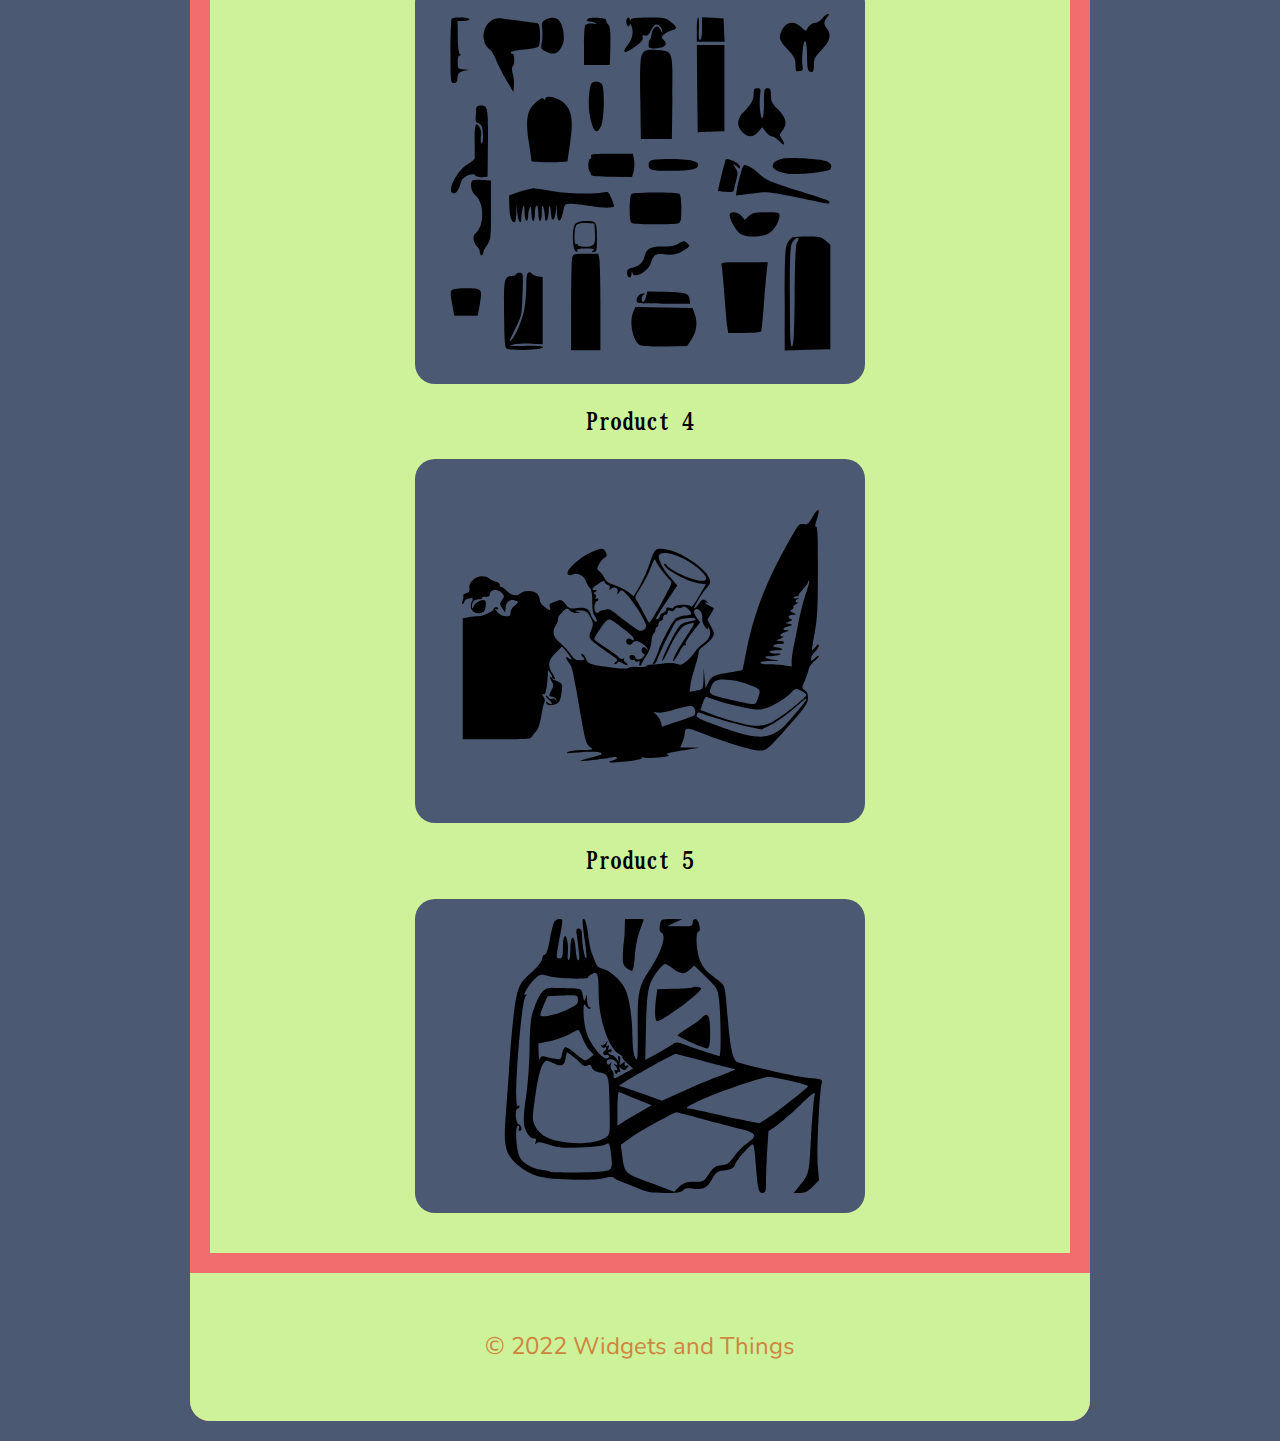
<file: Lab2/products.html>
<!DOCTYPE html>
<html lang="en">
<head>
    <title>Widgets and Things</title>
    <meta charset="utf-8">
    <link rel="preconnect" href="https://fonts.googleapis.com">
<link rel="preconnect" href="https://fonts.gstatic.com" crossorigin>
<link href="https://fonts.googleapis.com/css2?family=BIZ+UDMincho&family=Nunito:wght@200&display=swap" rel="stylesheet">
    <link rel="stylesheet" href="css files/normalize.css">
    <link rel="stylesheet" href="css files/styles.css">
    </head>
    
    <body>
        <div id="container">
<header>
    <img src="images/logo.svg" alt="Company Logo">
    <h1>Widgets and Things</h1>
</header>
<nav>
    
        <a  href="index.html">Home</a>
            <a href="About.html">About</a>
            <a class="active" href="products.html">Products</a>
    >
</nav>
<main>
    <h2>Katie's Products</h2>
    <p>Please take a look at the products I have to offer.</p>
    
    <h3 class="pro_head">Product Line</h3>

    <h3 class="pro_head">Product 1</h3>
    <img src="images/product1.svg" alt="Product">

    <h3 class="pro_head">Product 2</h3>
    <img src="images/product2.svg" alt="Product">

    <h3 class="pro_head">Product 3</h3>
    <img src="images/product3.svg" alt="Product">

    <h3 class="pro_head">Product 4</h3>
    <img src="images/product4.svg" alt="Product">

    <h3 class="pro_head">Product 5</h3>
    <img src="images/product5.svg" alt="Product">

</main>
<footer>&copy; 2022 Widgets and Things</footer>
</div>


    </body>
</html>
</file>
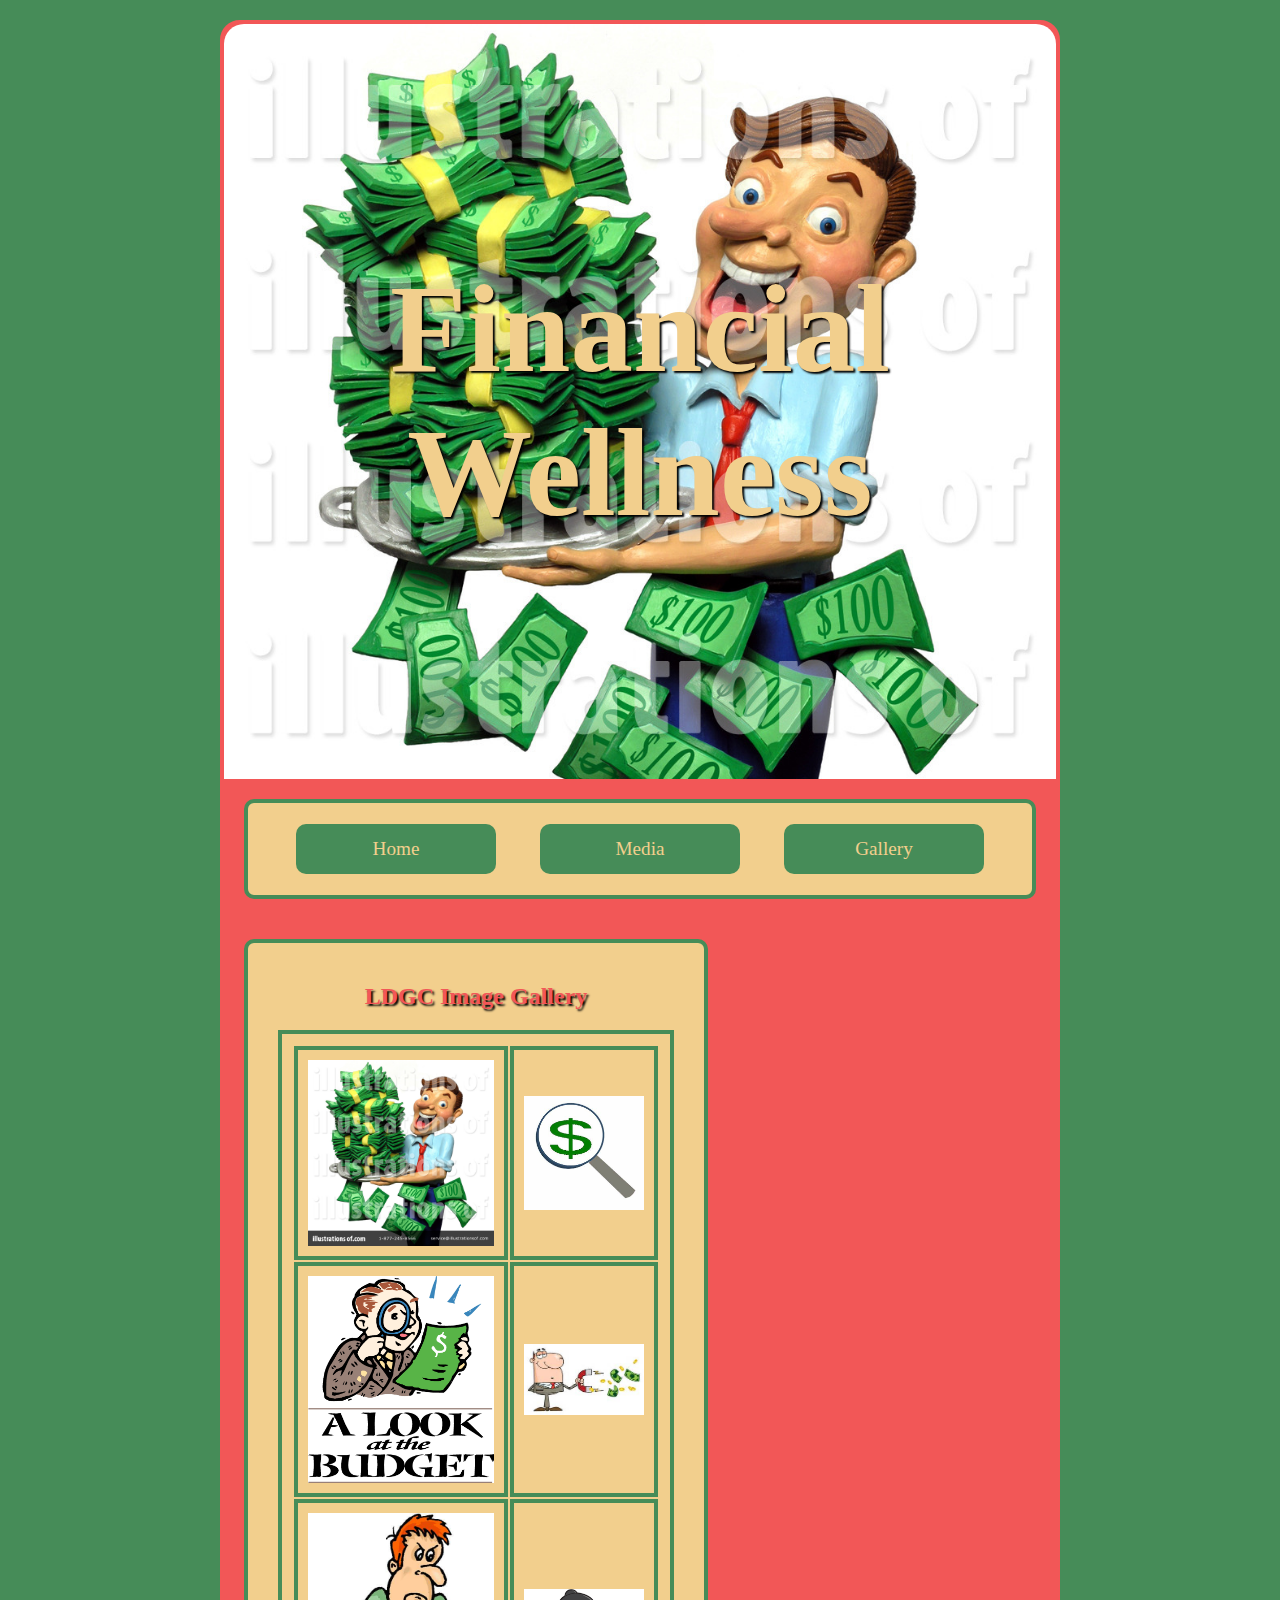
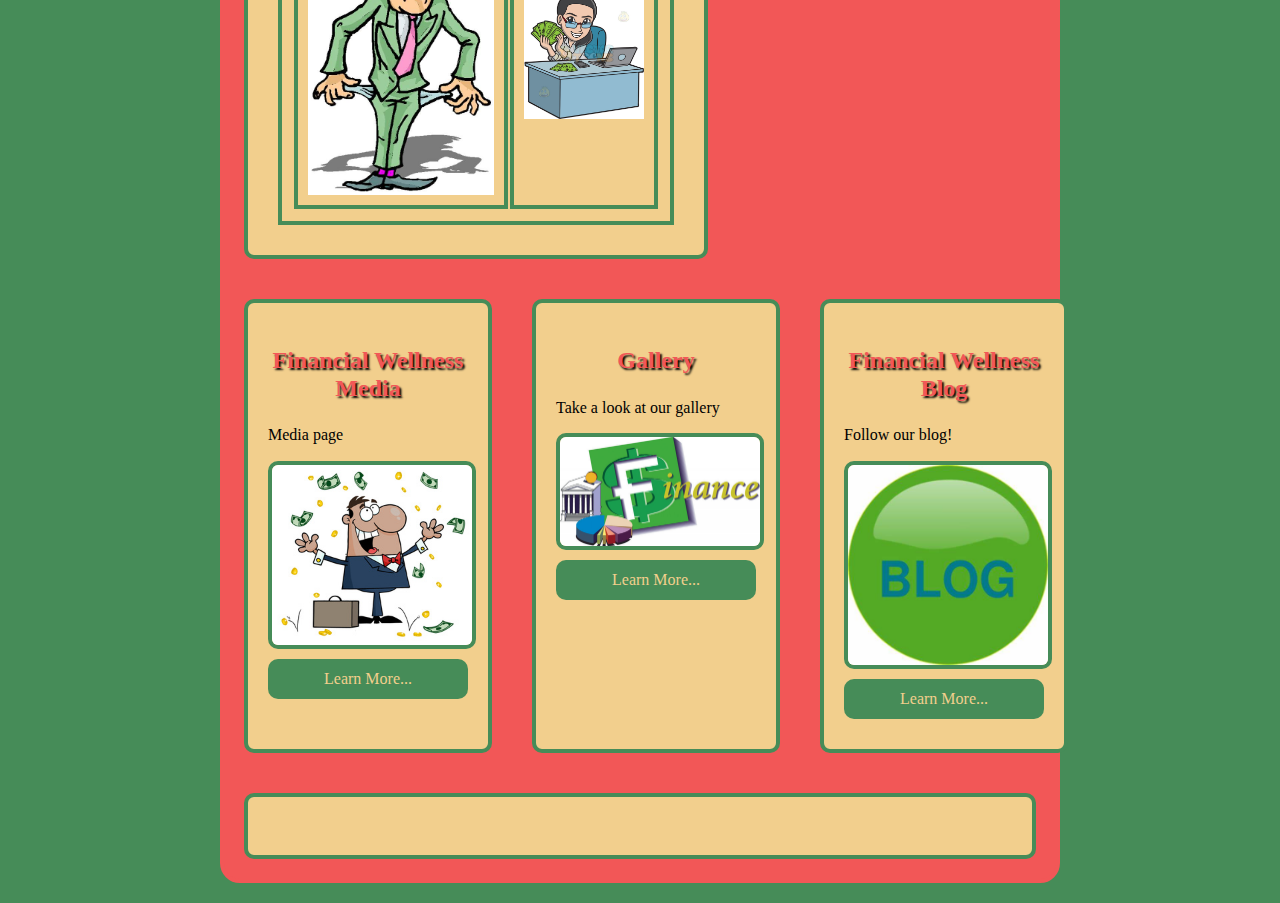
<file: Lab4/gallery.html>
<!DOCTYPE html>
<html lang="en">
<head>
    <meta charset="UTF-8">
    <meta http-equiv="X-UA-Compatible" content="IE=edge">
    <meta name="viewport" content="width=device-width, initial-scale=1.0">
    <title>Long Drive Golf Course</title>
    <link rel="stylesheet" href="css/normalize.css">
    <link rel="stylesheet" href="css/styles.css">
</head>
<body>
    <div id="container">


<header>
    <h1>Financial Wellness</h1>
</header>
<nav>
    <ul>
        <li><a href="index.html">Home</a></li>
        <li><a href="media.html">Media</a></li>
        <li><a href="gallery.html">Gallery</a></li>
    </ul>
</nav>
<main>
<div id="upper_flex">
    <section class="single_col">
    <h2>LDGC Image Gallery</h2>
    
    <div class="gallery">
<img class="gallery_img" src="images/gcourse1.jpg" alt="Course">
<img class="gallery_img" src="images/gcourse2.jpg" alt="Course">
<img class="gallery_img" src="images/gcourse3.jpg" alt="Course">
<img class="gallery_img" src="images/gcourse4.jpg" alt="Course">
<img class="gallery_img" src="images/gcourse5.jpg" alt="Course">
<img class="gallery_img" src="images/gcourse6.jpg" alt="Course">
    </div>

    <table>
        <tr>

            <td><img src="images/gcourse1.jpg" alt="course"></td>
            <td><img src="images/gcourse2.jpg" alt="course"></td>

        </tr>
        <tr>

            <td><img src="images/gcourse3.jpg" alt="course"></td>
            <td><img src="images/gcourse4.jpg" alt="course"></td>

        </tr>
        <tr>

            <td><img src="images/gcourse5.jpg" alt="course"></td>
            <td><img src="images/gcourse6.jpg" alt="course"></td>

        </tr>
    </table>



    </section>
</div>
<div id="lower_flex">
    <div class="col">
        <h3>Financial Wellness Media</h3>
        <p>Media page</p>
        <img src="images/drange1.jpg" alt="Drange">
        <a class="button" href="media.html">Learn More...</a>
    </div>
    <div class="col">
        <h3>Gallery</h3>
        <p>Take a look at our gallery</p>
        <img src="images/drange2.jpg" alt="Drange2">
        <a class="button" href="media.html">Learn More...</a></div>
    <div class="col">
        <h3>Financial Wellness Blog</h3>
        <p>Follow our blog!</p>
        <img src="images/drange3.jpg" alt="Drange3">
        <a class="button" href="#">Learn More...</a>
    </div>
</div>

</main>
<footer>&copy;Financial Wellness 2022</footer>
</div>  
</body>
</html>
</file>
<file: Gusterrhoids/css/styles.css>
/* Global Styles */

body {
    background-color: #EFF29B;
    font-family: 'Oleo Script', cursive;

}
img {
    display: block;
    max-width: 50%;
    margin: 0px auto;

}


/* Mobile Styles */

#container {
    background-color: #9FD966;
    margin: 10px;
}

header {
    background-image: url(../images/welcome.jpg);
    background-size: cover;
    padding: 60px 0px;
    font-family: 'Lobster', cursive;
}

header h1 {
    color: #F2CF8D;
    text-shadow: 2px 2px 2px black;
    text-align: center;
}

nav ul {
    list-style-type: none;
    padding: 0;

}

nav li {
    display: block;

}

nav li a {
    display: block;
    background-color: #468C58;
    color: #F2CF8D;
    height: 40px;
    line-height: 40px;
    text-align: center;
    text-decoration: none;
    font-size: 1.2em;
    margin: 10px 0;
    border-radius: 10px; 
}

nav li a:hover {
    background-color: #21401C;
    text-shadow: 2px 2px 2px black;

}

nav, section, aside, .col, footer {
    background-color: #F2CF8D;
    padding: 20px;
    margin: 20px;
    border: 4px solid #21401C;
    border-radius: 10px;

}

h2, h3 {
    color: #21401C;
    text-shadow: 2px 2px 2px black;
    font-size: 1.5em;
    text-align: center;
}

section img, aside img {
    width: 50%;
}

.button {
    display: block;
    background-color: #468C58;
    color: #F2CF8D;
    height: 40px;
    width: 200px;
    line-height: 40px;
    text-align: center;
    text-decoration: none;
    font-size: 1em;
    margin: 10px auto;
    border-radius: 10px;

}

.button:hover {
    background-color: #468C58;
    text-shadow: 2px 2px 2px black;
}

footer {
    text-align: center;
    color: #F2CF8D;
}

.single.col {
    width: 100%;
}

audio, video {
    display: block;
    margin: 20px auto;
    width: 75%;
}

.gallery_img {
    border: 4px solid #468C58;
    border-radius: 10px;
    margin: 10px auto;
}

table {
    display: none;
}

/* Tablet Styles */
@media(min-width: 768px) {
    header {
        padding: 150px;
    }
    header h1 {
        font-size: 125px;
    }
    nav {
        text-align: center;
        padding: 5px;
    }

    nav li {
        display: inline-block;
    }

    nav li a {
        width: 200px;
        height: 50px;
        line-height: 50px;
    }

    #upper_flex {
        display: flex;
    }

    section, aside {
        width: 50%;
    }

    aside img {
        width: 50%;
    }

    .col img {
        width: 60%;
        border-radius: 10px;
        border: 4px solid #468C58;
    }
}



/*Desktop Styles*/

@media(min-width: 1024px) {
    #container {
        width: 65%;
        margin: 20px auto;
        border: 4px solid #21401C;
        border-radius: 20px;
    }

    header {
        border-radius: 20px 20px 0 0;
    }

    nav li a {
        margin: 0 20px;
    }

    #lower_flex {
        display: flex;
    }

    .col {
        width: 100%;
    }

    .col img {
        width: 100%;
    }

    table, tr, td {
        border: 4px solid #468C58;
        padding: 10px;
        margin: 10px;
    }
    table img {
        width: 100%;
    }
    .gallery {
        display: none;
    }
    table {
        display: block;
    }
}
</file>
<file: Lab2/css files/styles.css>
body  {
    background-color: #4C5973;
    font-family: 'BIZ UDMincho', serif;
}

#container {
    background-color: #F26D6D;
    width: 900px;
    margin: 20px auto;
    border-radius: 20px;
}
header {
    padding-top: 20px;
    background-color: #CEF299;
    border-radius: 20px 20px 0 0;
    font-family: 'BIZ UDMincho', serif;
}

header img {
    display: block;
    width: 30%;
    margin: 0 auto;
}


header h1 {
    font-size: 3em;
    text-align: center;
    color: #F26D6D;
    font-family: 'Nunito', sans-serif;

}
nav {
    background-color: #F26D6D;
    padding-top: 10px;
    text-align: center;
}
nav a {
    display: inline-block;
    background-color: #CEF299;
    height: 50px;
    width: 175px;
    font font-size: 1.5em;
    font-weight: bold;
    line-height: 50px;
    color: #4C5973;
    text-decoration: none;
    border-radius: 10px 10px 0 0;
    margin: 0 10px;
}
nav a:hover {
    background-color: #4C5973;
    color: #CEF299;
}
main {
background-color: #CEF299;
padding: 20px;
margin: 0 20px 20px 20px;
}
main h2 {
    text-align: center;
    color: #4C5973;
    font-size: 2em;
    font-family: 'Nunito', sans-serif;
}

main img {
    display: block;
    width: 50%;
    margin: 20px auto;
    background-color: #4C5973;
    padding: 20px;
    border-radius: 20px;
}
footer {
    background-color: #CEF299;
    padding: 60px 0;
    color: peru;
    font-size: 1.5em;
    text-align: center;
    border-radius: 0 0 20px 20px;
    font-family: 'Nunito', sans-serif;
}
.active {
    background-color: #4C5973;
    color: #CEF299;
}

.pro_head{
text-align: center;
color: #000;
font-size: 1.5em;


}
</file>
<file: Lab3/css/styles.css>
body {
    background-color: #24AE5F;
    font-size: 18px;
    font-family: 'Grape Nuts', cursive;
    }

    img{
        display: block;
        max-width: 100%;
        margin: 0 auto;
    }

    /* Mobile Styles */

    #container{
        background-color: #3bbfb2;
        margin: 20px;
    
    }
    header {
        padding: 60px;
        border-bottom: 4px solid #f23030;

    }
    header h1 {
        text-align: center;
        font-size: 2.5em;
        font-family: 'Rubik Moonrocks', cursive;;
    }

    .col{
        border: 4px solid #f23030;
        padding: 20px;
        margin: 20px;
        border-radius: 20px;
    }
    .col h2{
        text-align: center;
        font-size: 2em;
        font-family: 'Rubik Moonrocks', cursive;;
    }
.col img{
    width: 50%;
}

.main_img{
    display: none;
}
footer {
    padding: 60px 0;
    text-align: center;
    border-top: 4px solid #f23030;
    font-weight: bold;
    font-family: 'Rubik Moonrocks', cursive;;
}

@media(min-width: 760px) {
    
    #container {
        width: 90%;
        margin: 20px auto;
    }
    .col {
        width: 65%;
        margin: 20px auto;
    }
    .col img{
        width: 30%;
    }
}

@media(min-width: 1024px) {
   #container {
       width: 50%;
       border-radius: 20px;
   }
   
    #flex {
        display: flex;
    }

    .col {
        margin: 20px;

    }
    .col img {
        width: 40%;
    }

    .main_img {
        display: block;
        width: 30%;
        margin: 20px auto;
    }
}
</file>
<file: Lab4/css/styles.css>
/* Global Styles */
body {
    background-color: #468C58;

}
img {
    display: block;
    max-width: 100%;
    margin: 0px auto;

}


/* Mobile Styles */

#container {
    background-color: #F25757;
    margin: 10px;
}

header {
    background-image: url(../images/gcourse1.jpg);
    background-size: cover;
    padding: 60px 0px;
}

header h1 {
    color: #F2CF8D;
    text-shadow: 2px 2px 2px black;
    text-align: center;
}

nav ul {
    list-style-type: none;
    padding: 0;

}

nav li {
    display: block;

}

nav li a {
    display: block;
    background-color: #468C58;
    color: #F2CF8D;
    height: 40px;
    line-height: 40px;
    text-align: center;
    text-decoration: none;
    font-size: 1.2em;
    margin: 10px 0;
    border-radius: 10px; 
}

nav li a:hover {
    background-color: #F25757;
    text-shadow: 2px 2px 2px black;

}

nav, section, aside, .col, footer {
    background-color: #F2CF8D;
    padding: 20px;
    margin: 20px;
    border: 4px solid #468C58;
    border-radius: 10px;

}

h2, h3 {
    color: #F25757;
    text-shadow: 2px 2px 2px black;
    font-size: 1.5em;
    text-align: center;
}

section img, aside img {
    width: 50%;
}

.button {
    display: block;
    background-color: #468C58;
    color: #F2CF8D;
    height: 40px;
    width: 200px;
    line-height: 40px;
    text-align: center;
    text-decoration: none;
    font-size: 1em;
    margin: 10px auto;
    border-radius: 10px;   
}

.button:hover {
    background-color: #468C58;
    text-shadow: 2px 2px 2px black;
}

footer {
    text-align: center;
    color: #F2CF8D;
}

.single.col {
    width: 100%;
}

audio, video {
    display: block;
    margin: 20px auto;
    width: 75%;
}

.gallery_img {
    border: 4px solid #468C58;
    border-radius: 10px;
    margin: 10px auto;
}

table {
    display: none;
}

/* Tablet Styles */
@media(min-width: 768px) {
    header {
        padding: 150px;
    }
    header h1 {
        font-size: 125px;
    }
    nav {
        text-align: center;
        padding: 5px;
    }

    nav li {
        display: inline-block;
    }

    nav li a {
        width: 200px;
        height: 50px;
        line-height: 50px;
    }

    #upper_flex {
        display: flex;
    }

    section, aside {
        width: 50%;
    }

    aside img {
        width: 50%;
    }

    .col img {
        width: 60%;
        border-radius: 10px;
        border: 4px solid #468C58;
    }
}



/*Desktop Styles*/

@media(min-width: 1024px) {
    #container {
        width: 65%;
        margin: 20px auto;
        border: 4px solid #F25757;
        border-radius: 20px;
    }

    header {
        border-radius: 20px 20px 0 0;
    }

    nav li a {
        margin: 0 20px;
    }

    #lower_flex {
        display: flex;
    }

    .col {
        width: 100%;
    }

    .col img {
        width: 100%;
    }

    table, tr, td {
        border: 4px solid #468C58;
        padding: 10px;
        margin: 10px;
    }
    table img {
        width: 100%;
    }
    .gallery {
        display: none;
    }
    table {
        display: block;
    }
}
</file>
